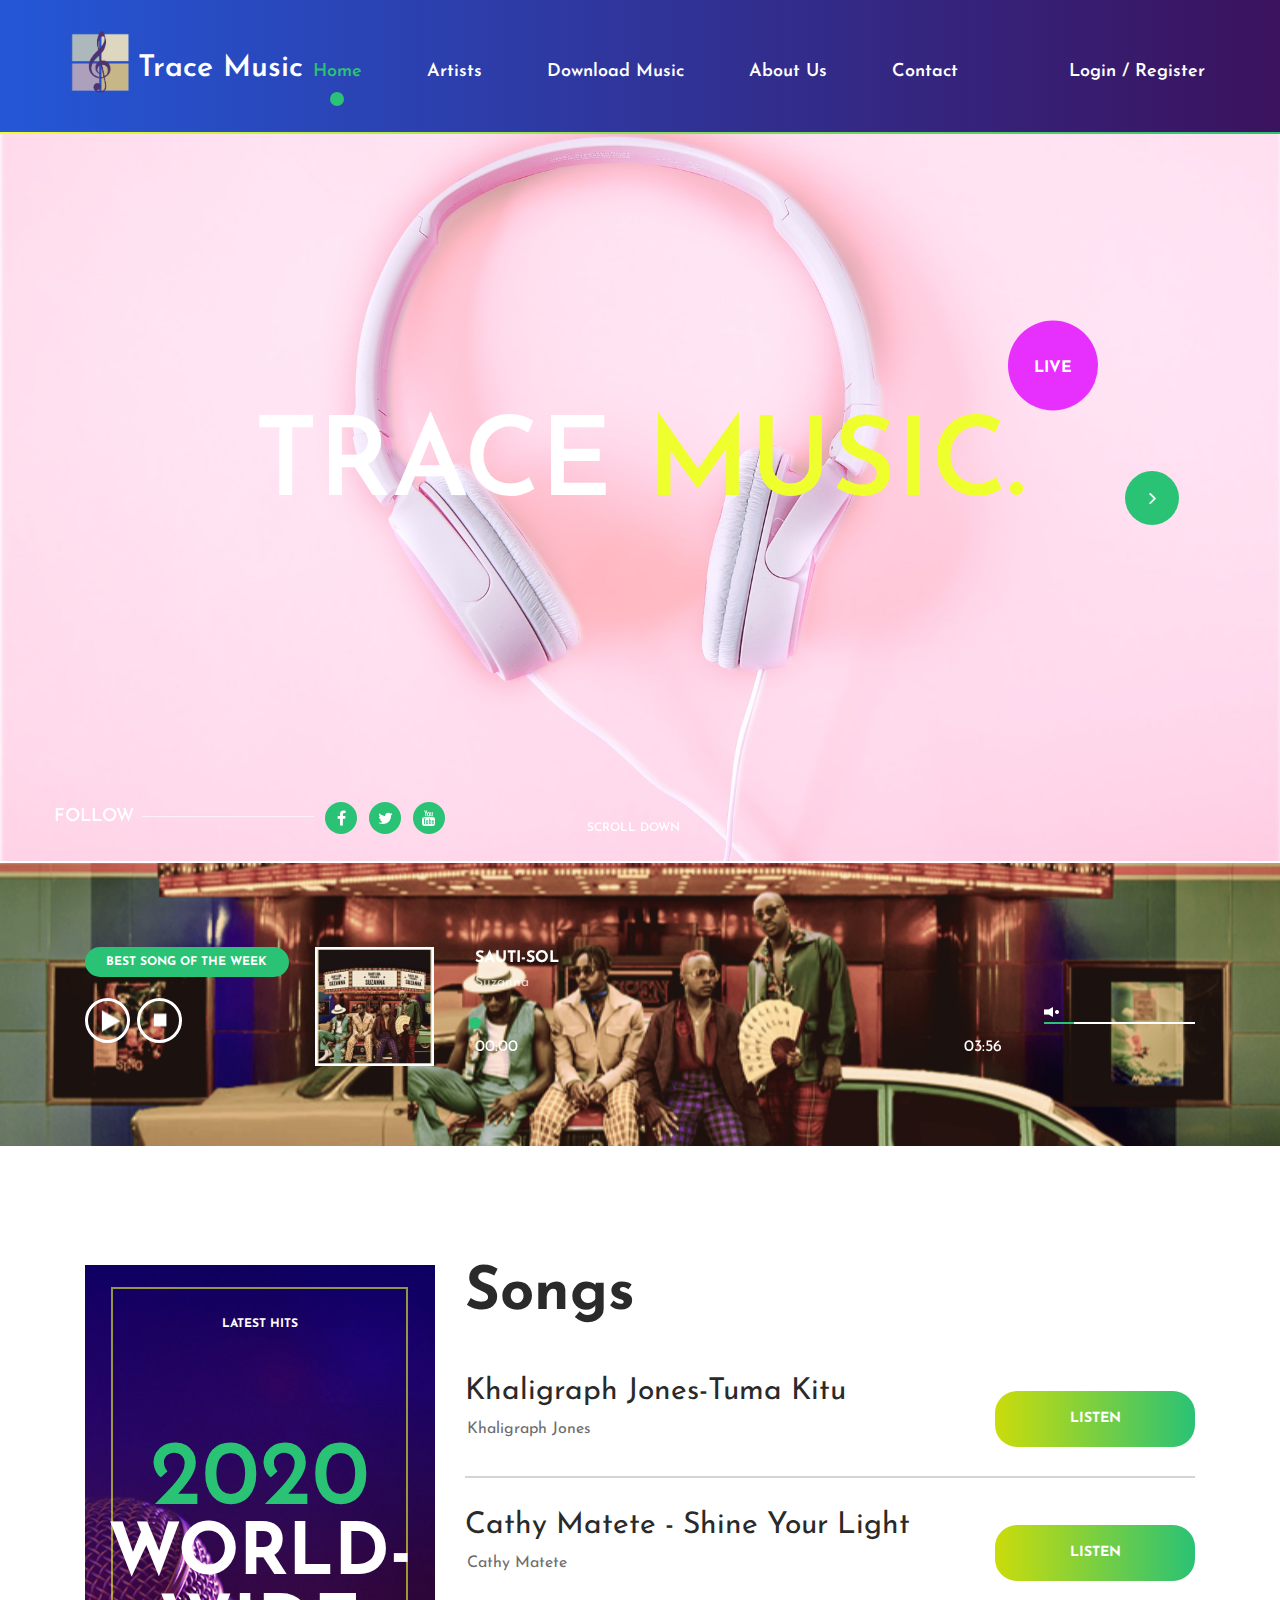
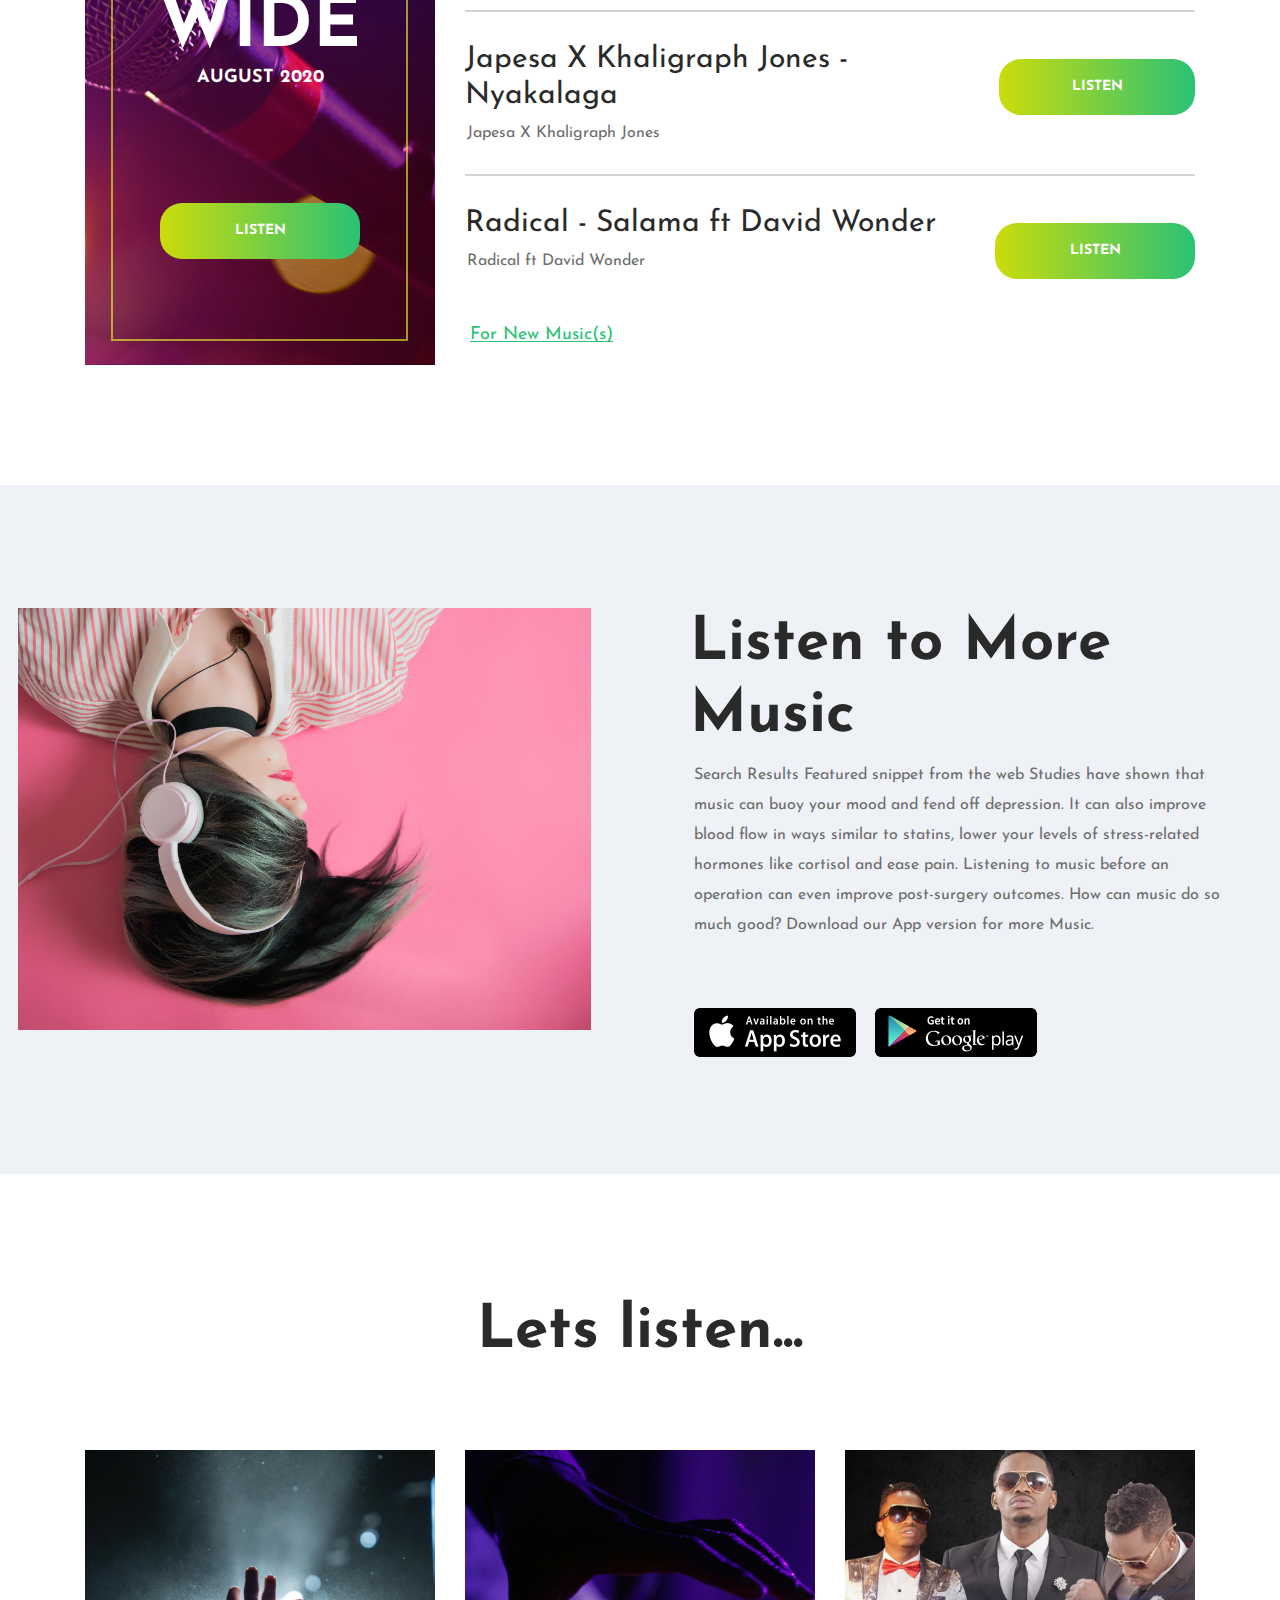
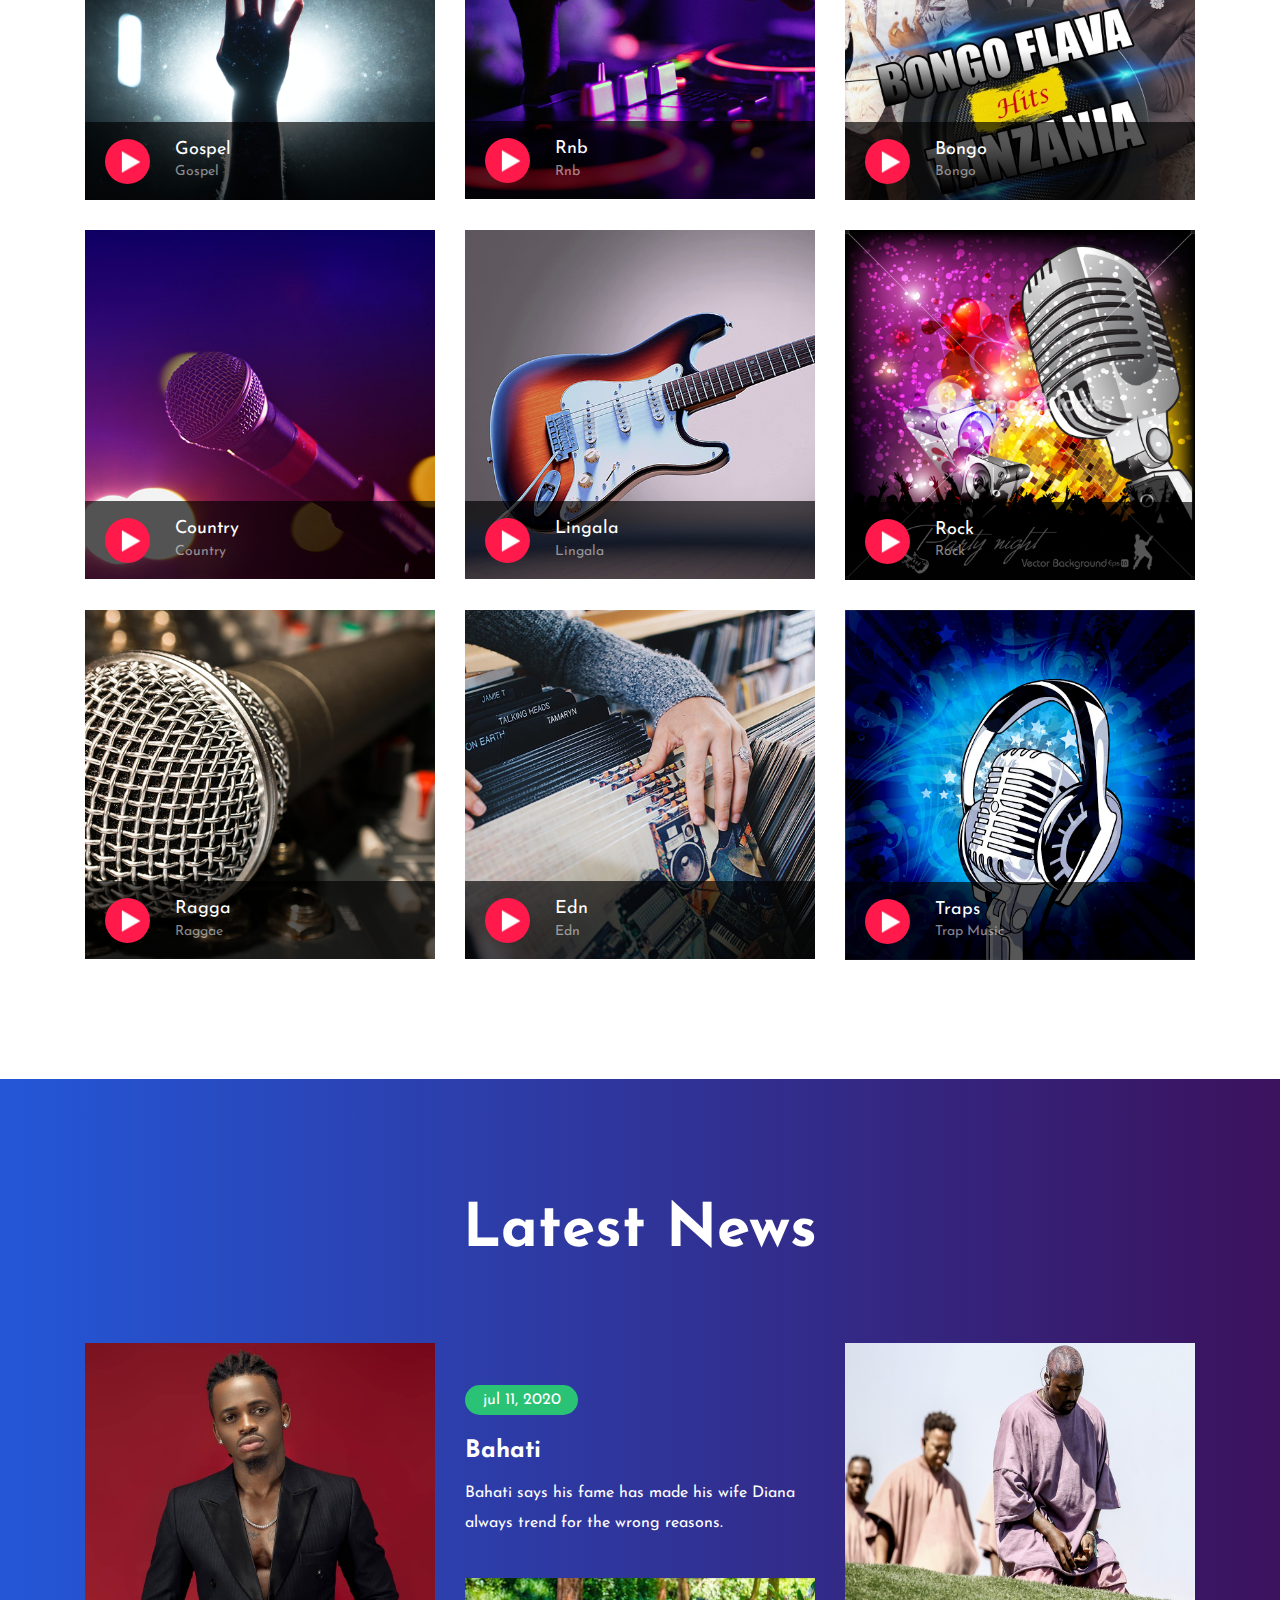
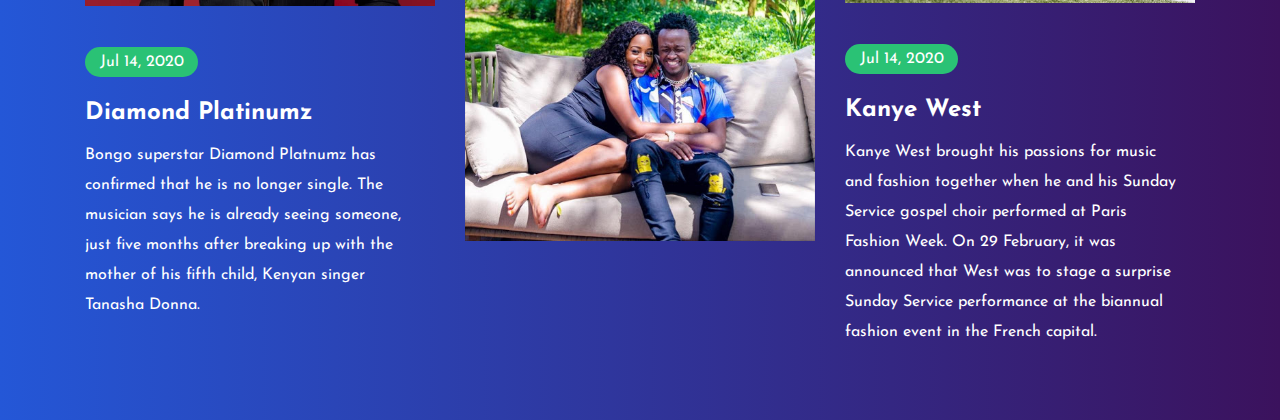
<file: index.html>
<!doctype html>
<html lang="en">
  <head>
		<title>Title</title>
		<!-- Required meta tags -->
		<meta charset="utf-8">
		<meta name="viewport" content="width=device-width, initial-scale=1, shrink-to-fit=no">

		<!-- Bootstrap CSS -->
		<link rel="stylesheet" href="https://stackpath.bootstrapcdn.com/bootstrap/4.3.1/css/bootstrap.min.css" integrity="sha384-ggOyR0iXCbMQv3Xipma34MD+dH/1fQ784/j6cY/iJTQUOhcWr7x9JvoRxT2MZw1T" crossorigin="anonymous">
		<link href="plugins/font-awesome-4.7.0/css/font-awesome.min.css" rel="stylesheet" type="text/css">
		<link rel="stylesheet" type="text/css" href="plugins/OwlCarousel2-2.3.4/owl.carousel.css">
		<link rel="stylesheet" type="text/css" href="plugins/OwlCarousel2-2.3.4/owl.theme.default.css">
		<link rel="stylesheet" type="text/css" href="plugins/OwlCarousel2-2.3.4/animate.css">
		<link rel="stylesheet" type="text/css" href="styles/main_styles.css">
		<link rel="stylesheet" type="text/css" href="./styles/elements_responsive.css">
		<link rel="stylesheet" href="/css/main_styles.css">
		<link href="//cdn-images.mailchimp.com/embedcode/classic-10_7.css" rel="stylesheet" type="text/css">
	</head>
	<body>
	
	<div class="super_container">
		
		<!-- Header -->
	
		<header class="header">
			<div class="container">
				<div class="row">
					<div class="col">
						<div class="header_content d-flex flex-row align-items-center justify-content-center">
	
							<!-- Logo -->
							<div class="logo">
								<a href="#" class="d-flex flex-row align-items-end justify-content-start">
									<img src="./images/music-logo-png-2338.png" height="70px" width="70px" >

									<!-- <span class="logo_bars d-flex flex-row align-items-end justify-content-between"><span></span><span></span><span></span><span></span><span></span></span> -->
									<span class="logo_text">Trace Music</span>
								</a>
							</div>
	
							<!-- Main Navigation -->
							<nav class="main_nav">
								<ul class="d-flex flex-row align-items-center justify-content-start">
									<li class="active"><a href="./index.html">Home</a></li>
									<li><a href="./artists.html">Artists</a></li>
									<li><a href="#">Download Music</a></li>
									<li><a href="./about.html">About Us</a></li>
									<li><a href="./contact.html">Contact</a></li>
								</ul>
							</nav>
	
							<!-- User area -->
							<div class="log_reg d-flex flex-row align-items-center justify-content-start">
								<ul class="d-flex flex-row align-items-start justify-content-start">
									<li><a href="#">Login</a></li>
									<li><a href="#">Register</a></li>
								</ul>
	
								<!-- Hamburger -->
								<div class="hamburger d-flex flex-column align-items-end justify-content-between"><div></div><div></div><div></div></div>
							</div>
						</div>
					</div>
				</div>
			</div>
		</header>
	
		<!-- Menu -->
	
		<div class="menu">
			<div class="menu_container">
				<div class="menu_background"></div>
				<div class="menu_close"><i class="fa fa-times" aria-hidden="true"></i></div>
				<div class="menu_content d-flex flex-column align-items-center justify-content-start">
					<nav class="menu_nav">
						<ul class="d-flex flex-column align-items-center justify-content-start">
							<li><a href="./index.html">Home</a></li>
							<li><a href="./artists.html">Artists</a></li>
							<li><a href="#">Download Music</a></li>
							<li><a href="./about.html">About Us</a></li>
							<li><a href="./contact.html">Contact</a></li>
						</ul>
					</nav>
				</div>
			</div>
		</div>
	
		<!-- Home -->
	
		<div class="home">
			
			<!-- Home Slider -->
			<div class="home_slider_container">
				<div class="owl-carousel owl-theme home_slider">
					
					<!-- Slide -->
					<div class="slide">
						<div class="background_image" style="background-image:url(images/A1.jpg)"></div>
						<div class="home_container">
							<div class="container">
								<div class="row">
									<div class="col">
										<div class="home_content">
											<div class="home_title_container text-center">
												<div class="home_title islive text-center"><h1>Trace <span>Music.</span></h1></div>
											</div>
										</div>
									</div>
								</div>
							</div>
						</div>
					</div>
	
					<!-- Slide -->
					<div class="slide">
						<div class="background_image" style="background-image:url(images/A2.jpg)"></div>
						<div class="home_container">
							<div class="container">
								<div class="row">
									<div class="col">
										<div class="home_content">
											<div class="home_title_container text-center">
												<div class="home_title islive text-center"><h1>Trace <span>Music.</span></h1></div>
											</div>
										</div>
									</div>
								</div>
							</div>
						</div>
					</div>
	
					<!-- Slide -->
					<div class="slide">
						<div class="background_image" style="background-image:url(images/A3.jpg)"></div>
						<div class="home_container">
							<div class="container">
								<div class="row">
									<div class="col">
										<div class="home_content">
											<div class="home_title_container text-center">
												<div class="home_title islive text-center"><h1>Trace <span>Music.</span></h1></div>
											</div>
										</div>
									</div>
								</div>
							</div>
						</div>
					</div>
	
				</div>
	
				<!-- Home Slider Navigation -->
				<div class="home_slider_nav"><i class="fa fa-angle-right" aria-hidden="true"></i></div>
	
				<!-- Home Social -->
				<div class="home_social">
					<div class="d-flex flex-row align-items-center justify-content-start">
						<div class="home_social_text">follow</div>
						<div class="home_social_list">
							<ul class="d-flex flex-row align-items-center justify-content-start">
								<li><a href="#"><i class="fa fa-facebook" aria-hidden="true"></i></a></li>
								<li><a href="#"><i class="fa fa-twitter" aria-hidden="true"></i></a></li>
								<li><a href="#"><i class="fa fa-youtube" aria-hidden="true"></i></a></li>
							</ul>
						</div>
					</div>
				</div>
	
				<!-- Scroll Down -->
				<div class="scroll_down scroll_down_link" data-scroll-to=".tours">
					<a href="#"></a>
					<div class="d-flex flex-row align-items-center justify-content-start">
						<div>scroll down</div>
						<div class="scroll_arrows d-flex flex-column align-items-start justify-content-start">
							<img src="images/arrow_down.png" alt="">
							<img src="images/arrow_down.png" alt="">
						</div>
					</div>
				</div>
	
			</div>
		</div>
	
		<!-- Song -->
	
		<div class="song">
			<div class="parallax_background parallax-window" data-parallax="scroll" data-image-src="images/suzan.png" data-speed="0.8"></div>
			<div class="container">
				<div class="row">
					<div class="col">
						<div class="song_content">
	
							<!-- Player -->
							<div class="single_player_container">
								<div class="single_player d-flex flex-row align-items-center justify-content-start">
									<div id="jplayer_1" class="jp-jplayer"></div>
									<div id="jp_container_1" class="jp-audio" role="application" aria-label="media player">
										<div class="jp-gui jp-interface d-flex flex-lg-row flex-column align-items-start justify-content-start">
	
											<!-- Player Controls -->
											<div class="player_controls_box d-flex flex-row align-items-start justify-content-start">
												<div class="order-lg-1 order-2">
													<div class="player_title">Best song of the Week</div>
													<div class="jp-controls-holder player_controls ml-auto d-flex flex-row align-items-start justify-content-start">
														<button class="jp-play player_button" tabindex="0"></button>
														<button class="jp-stop player_button" tabindex="0"></button>
													</div>
												</div>
												<div class="song_image ml-lg-auto order-lg-2 order-1"><img src="images/suzana.jpg" alt=""></div>
											</div>
	
											<!-- Progress Bar -->
											<div class="player_bars d-flex flex-row align-items-start justify-content-start">
												<div class="player_progress_box">
													<div class="jp-current-time" role="timer" aria-label="time">00:00</div>
													<div class="song_info">
														<div class="jp-artist" aria-label="title">Sauti-sol</div>
														<div class="jp-title" aria-label="title"></div>
													</div>
													<div class="jp-progress">
														<div class="jp-seek-bar">
															<div>
																<div class="jp-play-bar"><span></span></div>
															</div>
														</div>
													</div>
													<div class="jp-duration ml-auto" role="timer" aria-label="duration">03:57</div>
												</div>
	
												<!-- Volume Controls -->
												<div class="jp-volume-controls ml-lg-auto">
													<div class="mute_button">
														<button class="jp-mute" tabindex="0"></button>
													</div>
													<div class="d-flex flex-row align-items-center justify-content-start">
														<div class="jp-volume-bar">
															<div>
																<div class="jp-volume-bar-value"></div>
															</div>
														</div>
													</div>
												</div>
											</div>
											
										</div>
										<div class="jp-no-solution">
											<span>Update Required</span>
											To play the media you will need to either update your browser to a recent version or update your <a href="http://get.adobe.com/flashplayer/" target="_blank">Flash plugin</a>
										</div>
									</div>
								</div>
							</div>
	
						</div>
					</div>
				</div>
			</div>
		</div>
	
		<!-- New Heats -->
	
		<div class="tours">
			<div class="container">
				<div class="row row-lg-eq-height">
					
					<!-- Add -->
					<div class="col-lg-4 order-lg-1 order-2 tours_col">
						<div class="extra d-flex flex-column align-items-center justify-content-between">
							<div class="background_image" style="background-image:url(images/extra_1.jpg)"></div>
							<div class="extra_frame"></div>
							<div class="extra_text">Latest Hits</div>
							<div class="extra_title_container">
								<div class="extra_year">2020</div>
								<div class="extra_title">World-Wide</div>
								<div class="extra_subtitle">August 2020</div>
							</div>
							<div class="button extra_button"><a href="#">Listen</a></div>
						</div>
					</div>
	
					<!-- Tours Content -->
					<div class="col-lg-8 order-lg-2 order-1">
						<div class="tours_content">
							<div class="section_title"><h1>Songs</h1></div>
							<div class="tours_list_container">
								<ul class="tours_list">
	
									<!-- Tour -->
									<li class="d-flex flex-row align-items-start justify-content-start">
										<div class="tour_info">
											<div class="tour_date">Khaligraph Jones-Tuma Kitu</div>
											<div class="tour_name"><a href="#">Khaligraph Jones</a></div>
										</div>
										<div class="button tour_button ml-auto"><a href="#">Listen</a></div>
									</li>
	
									<!-- Tour -->
									<li class="d-flex flex-row align-items-start justify-content-start">
										<div class="tour_info">
											<div class="tour_date">Cathy Matete - Shine Your Light</div>
											<div class="tour_name"><a href="#">Cathy Matete</a></div>
										</div>
										<div class="button tour_button ml-auto"><a href="#">Listen</a></div>
									</li>
	
									<!-- Tour -->
									<li class="d-flex flex-row align-items-start justify-content-start">
										<div class="tour_info">
											<div class="tour_date">Japesa X Khaligraph Jones - Nyakalaga</div>
											<div class="tour_name"><a href="#">Japesa X Khaligraph Jones</a></div>
										</div>
										<div class="button tour_button ml-auto"><a href="#">Listen</a></div>
									</li>
	
									<!-- Tour -->
									<li class="d-flex flex-row align-items-start justify-content-start">
										<div class="tour_info">
											<div class="tour_date">Radical - Salama ft David Wonder</div>
											<div class="tour_name"><a href="#">Radical ft David Wonder</a></div>
										</div>
										<div class="button tour_button ml-auto"><a href="#">Listen</a></div>
									</li>
	
								</ul>
							</div>
							<div class="tours_link"><a href="#">For New Music(s)</a></div>
						</div>
					</div>
	
				</div>
			</div>
		</div>
	
		<!-- App -->
	
		<div class="app">
			<div class="container">
				<div class="row row-lg-eq-height">
					
					<!-- App Image -->
					<div class="col-lg-6 order-lg-1 order-2 app_col">
						<div class="app_image">
							<img src="images/elis.jpg" alt="">
						</div>
					</div>
	
					<!-- App Content -->
					<div class="col-lg-6 order-lg-2 order-1">
						<div class="app_content d-flex flex-column align-items-start justify-content-center">
							<div class="section_title"><h1>Listen to More Music</h1></div>
							<div class="app_text">
								<p>Search Results
									Featured snippet from the web
									Studies have shown that music can buoy your mood and fend off depression. 
									It can also improve blood flow in ways similar to statins, 
									lower your levels of stress-related hormones like cortisol and ease pain.
									 Listening to music before an operation can even improve post-surgery outcomes. 
									 How can music do so much good? Download our App version for more Music.</p>
							</div>
							<div class="stores d-flex flex-row align-items-start justify-content-start flex-wrap">
								<div class="store"><a href="#"><img src="images/appstore.png" alt=""></a></div>
								<div class="store"><a href="#"><img src="images/googleplay.png" alt=""></a></div>
							</div>
						</div>
					</div>
	
				</div>
			</div>
		</div>
	
		<!-- Featured -->
	
		<div class="featured">
			<div class="container">
				<div class="row">
					<div class="col">
						<div class="section_title text-center"><h1>Lets listen...</h1></div>
						<div class="featured_list">
							<div id="jplayer_2" class="jp-jplayer"></div>
							<div id="jp_container_2" class="jp-audio" role="application" aria-label="media player">
								<div class="jp-type-playlist">
									<div class="jp-playlist">
										<ul class="d-flex flex-row align-items-start justify-content-start flex-wrap">
											<li></li>
										</ul>
									</div>
									<div class="jp-no-solution">
										<span>Update Required</span>
										To play the media you will need to either update your browser to a recent version or update your <a href="http://get.adobe.com/flashplayer/" target="_blank">Flash plugin</a>
									</div>
								</div>
							</div>
						</div>
					</div>
				</div>
			</div>
		</div>
	
		<!-- News -->
	
		<div class="news">
			<div class="container">
				<div class="row">
					<div class="col">
						<div class="section_title"><h1>Latest News</h1></div>
					</div>
				</div>
				<div class="row news_row">
					
					<!-- News Post -->
					<div class="col-xl-4 col-md-6">
						<div class="news_post image_top">
							<div class="news_post_image"><img src="images/diamond.jpg" alt=""></div>
							<div class="news_post_content">
								<div class="news_post_date"><a href="#">Jul 14, 2020</a></div>
								<div class="news_post_title"><a href="#">Diamond Platinumz</a></div>
								<div class="news_post_text">
									<p>Bongo superstar Diamond Platnumz has confirmed that he is no longer single. The musician says he is already seeing someone, just five months after breaking up with the mother of his fifth child, Kenyan singer Tanasha Donna.</p>
								</div>
							</div>
						</div>
					</div>
	
					<!-- News Post -->
					<div class="col-xl-4 col-md-6">
						<div class="news_post image_bottom d-flex flex-column align-items-start justify-content-start">
							<div class="news_post_content order-md-1 order-2">
								<div class="news_post_date"><a href="#">jul 11, 2020</a></div>
								<div class="news_post_title"><a href="#">Bahati</a></div>
								<div class="news_post_text">
									<p>Bahati says his fame has made his wife Diana always trend for the wrong reasons.</p>
								</div>
							</div>
							<div class="news_post_image order-md-2 order-1"><img src="images/bahati.jpg" alt=""></div>
						</div>
					</div>
	
					<!-- News Post -->
					<div class="col-xl-4 col-md-6">
						<div class="news_post image_top">
							<div class="news_post_image"><img src="images/Kanye.jpg"  height="260px" alt=""></div>
							<div class="news_post_content">
								<div class="news_post_date"><a href="#">Jul 14, 2020</a></div>
								<div class="news_post_title"><a href="#">Kanye West</a></div>
								<div class="news_post_text">
									<p>Kanye West brought his passions for music and fashion together when he and his Sunday Service gospel choir performed at Paris Fashion Week.

										On 29 February, it was announced that West was to stage a surprise Sunday Service performance at the biannual fashion event in the French capital.</p>
								</div>
							</div>
						</div>
					</div>
	
				</div>
			</div>
		</div>
	
		<!-- Newsletter -->
	
		<div class="newsletter">
			<div class="container">
				<div class="row">
	
					<!-- Newsletter Content -->
					<div class="col-xl-6">
						<div class="newsletter_content">
							<div class="section_title"><h1>Subscribe & Follow</h1></div>
							<div class="newsletter_text">
								<p>Lorem ipsum dolor sit amet, consectetur adipiscing elit. Morbi condimentum, neque ac porttitor scelerisque.</p>
							</div>
						</div>
					</div>
	
					<!-- Newsletter Form -->
					<div class="col-xl-6 nl_col">
						<div class="newsletter_form_container d-flex flex-column align-items-start justify-content-end">
							<form class="newsletter_form" id="newsletter_form" action="https://gmail.us17.list-manage.com/subscribe/post?u=3d4087a018fce407a1837aebe&amp;id=153ac9eb6b" method="post" id="mc-embedded-subscribe-form" name="mc-embedded-subscribe-form" class="validate" target="_blank" novalidate>
								<div class="d-flex flex-row align-items-start justify-content-between">
									<input type="email" class="newsletter_input" placeholder="Your E-mail" required="required" value="" name="EMAIL" class="required email" id="mce-EMAIL">
									<button class="button newsletter_button"><span>subscribe</span></button>
								</div>
							</form>
						</div>
					</div>
	
				</div>
			</div>
		</div>
	
		<!-- Footer -->
	
		<footer class="footer">
			<div class="background_image" style="background-image:url(images/footer.jpg)"></div>
			<div class="footer_content">
				<div class="container">
					<div class="row">
						<div class="col text-center">
	
							<!-- Logo -->
							<div class="logo">
								<a href="#" class="d-flex flex-row align-items-end justify-content-start">
									<img src="./about-images/oooh.png" height="70px" width="70px" style="padding-bottom: -20px;">
									<span class="logo_text">Trace Music</span>
								</a>
							</div>
	
							<!-- Footer Social -->
							<div class="footer_social">
								<ul class="d-flex flex-row align-items-center justify-content-center">
									<li><a href="#"><i class="fa fa-pinterest" aria-hidden="true"></i></a></li>
									<li><a href="#"><i class="fa fa-facebook" aria-hidden="true"></i></a></li>
									<li><a href="#"><i class="fa fa-twitter" aria-hidden="true"></i></a></li>
									<li><a href="#"><i class="fa fa-dribbble" aria-hidden="true"></i></a></li>
									<li><a href="#"><i class="fa fa-behance" aria-hidden="true"></i></a></li>
								</ul>
							</div>
	
						</div>
					</div>
				</div>
			</div>
			<div class="footer_bar">
				<div class="container">
					<div class="row">
						<div class="col">
							<div class="copyright text-center"><!-- Link back to Colorlib can't be removed. Template is licensed under CC BY 3.0. -->
								Copyright &copy;<script>document.write(new Date().getFullYear());</script> All rights reserved | This template is made with <i class="fa fa-heart-o" aria-hidden="true"></i> by <a href="https://github.com/Joseph-Odhiambo" target="_blank">Joe-Kicker</a>
								<!-- Link back to Colorlib can't be removed. Template is licensed under CC BY 3.0. --></div>
						</div>
					</div>
				</div>
			</div>
				
		</footer>
	</div>
	  
	<!-- Optional JavaScript -->
	<!-- jQuery first, then Popper.js, then Bootstrap JS -->
	<script src="https://code.jquery.com/jquery-3.3.1.slim.min.js" integrity="sha384-q8i/X+965DzO0rT7abK41JStQIAqVgRVzpbzo5smXKp4YfRvH+8abtTE1Pi6jizo" crossorigin="anonymous"></script>
	<script src="https://cdnjs.cloudflare.com/ajax/libs/popper.js/1.14.7/umd/popper.min.js" integrity="sha384-UO2eT0CpHqdSJQ6hJty5KVphtPhzWj9WO1clHTMGa3JDZwrnQq4sF86dIHNDz0W1" crossorigin="anonymous"></script>
	<script src="https://stackpath.bootstrapcdn.com/bootstrap/4.3.1/js/bootstrap.min.js" integrity="sha384-JjSmVgyd0p3pXB1rRibZUAYoIIy6OrQ6VrjIEaFf/nJGzIxFDsf4x0xIM+B07jRM" crossorigin="anonymous"></script>

<script src="./js/jquery-3.3.1.min.js"></script>
<script src="plugins/greensock/TweenMax.min.js"></script>
<script src="plugins/greensock/TimelineMax.min.js"></script>
<script src="plugins/scrollmagic/ScrollMagic.min.js"></script>
<script src="plugins/greensock/animation.gsap.min.js"></script>
<script src="plugins/greensock/ScrollToPlugin.min.js"></script>
<script src="plugins/OwlCarousel2-2.3.4/owl.carousel.js"></script>
<script src="plugins/jPlayer/jquery.jplayer.min.js"></script>
<script src="plugins/jPlayer/jplayer.playlist.min.js"></script>
<script src="plugins/easing/easing.js"></script>
<script src="plugins/progressbar/progressbar.min.js"></script>
<script src="plugins/parallax-js-master/parallax.min.js"></script>
<script src="plugins/scrollTo/jquery.scrollTo.min.js"></script>
<script src="./js/custom.js"></script>
</body>
</html>
</file>
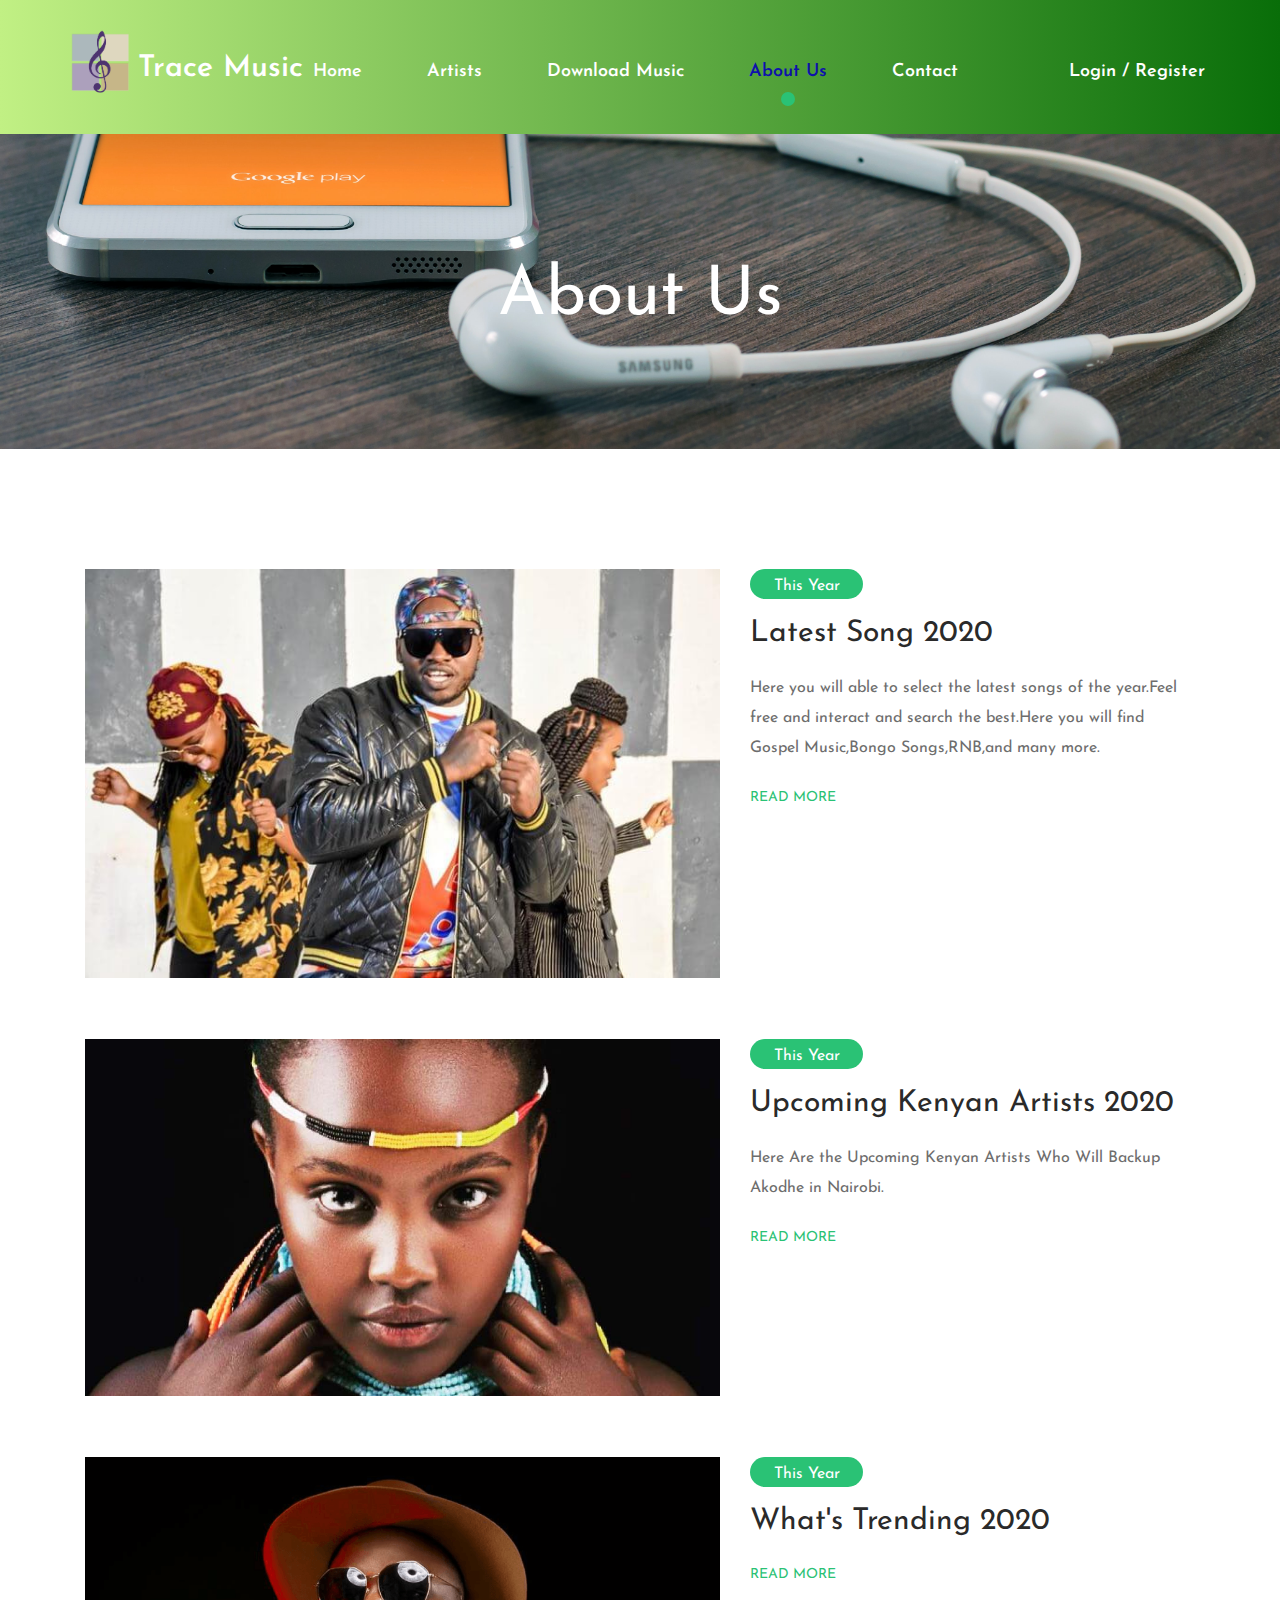
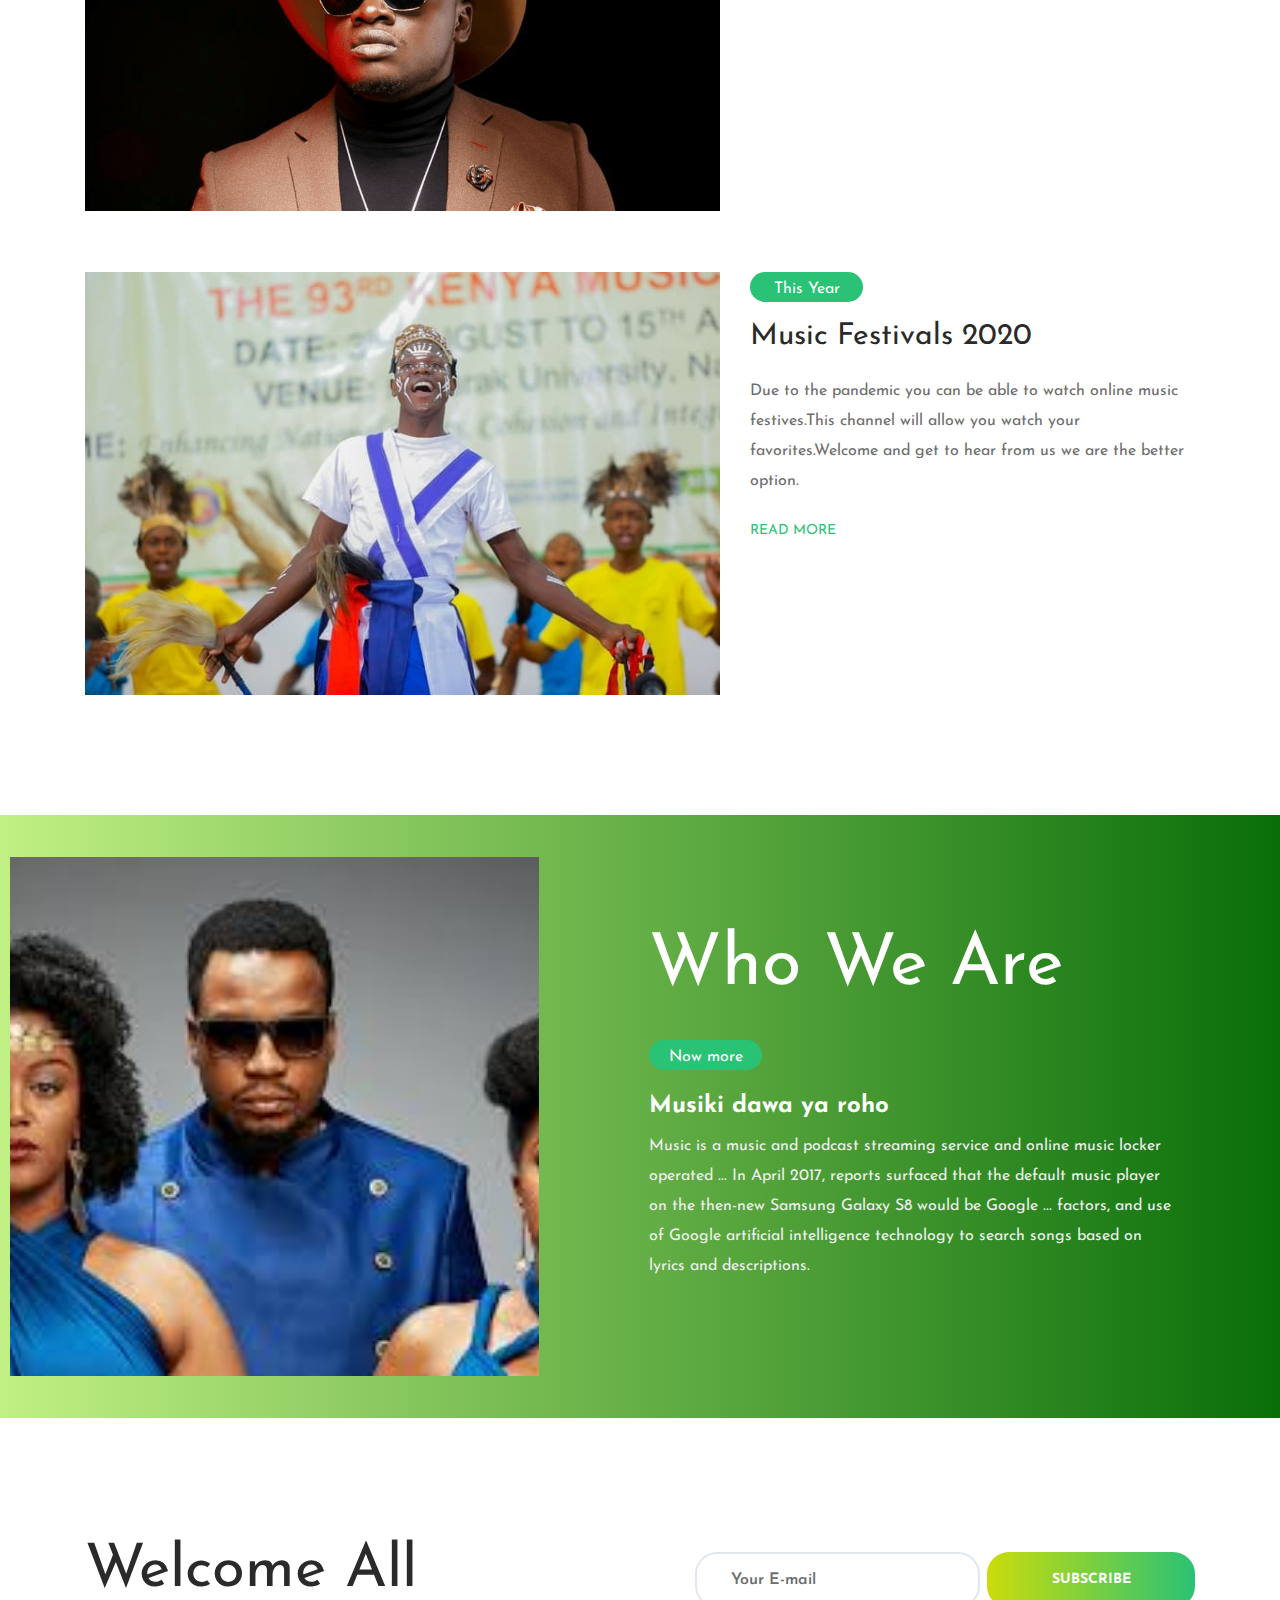
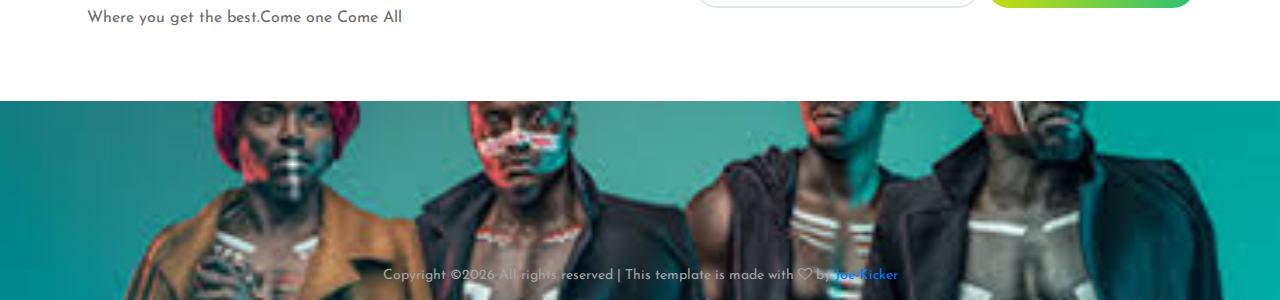
<file: about.html>
<!DOCTYPE html>
<html lang="en">
	<head>
		<title>About</title>
		<meta charset="utf-8">
		<meta http-equiv="X-UA-Compatible" content="IE=edge">
		<meta name="description" content="Music template project">
		<meta name="viewport" content="width=device-width, initial-scale=1">
		<link rel="stylesheet" type="text/css" href="./about.css/bootstrap.css">
		<link href="plugins/font-awesome-4.7.0/css/font-awesome.min.css" rel="stylesheet" type="text/css">
		<link rel="stylesheet" type="text/css" href="./about.css/about.css">
		<link rel="stylesheet" type="text/css" href="./about.css/about_responsive.css">
		<link href="//cdn-images.mailchimp.com/embedcode/classic-10_7.css" rel="stylesheet" type="text/css">
	</head>
<body>

	<div class="super_container">
	
		<!-- Header -->
	
		<header class="header">
			<div class="container">
				<div class="row">
					<div class="col">
						<div class="header_content d-flex flex-row align-items-center justify-content-center">
	
							<!-- Logo -->
							<div class="logo">
								<a href="#" class="d-flex flex-row align-items-end justify-content-start">
									<img src="./about-images/oooh.png" height="70px" width="70px" style="padding-bottom: -20px;">
									<!-- <span class="logo_bars d-flex flex-row align-items-end justify-content-between"><span></span><span></span><span></span><span></span><span></span></span> -->
									<span class="logo_text" style="padding-bottom: 20px; padding-right: 10px;">Trace Music</span>
								</a>
							</div>
	
							<!-- Main Navigation -->
							<nav class="main_nav">
								<ul class="d-flex flex-row align-items-center justify-content-start">
									<li><a href="./index.html">Home</a></li>
									<li><a href="./artists.html">Artists</a></li>
									<li><a href="#">Download Music</a></li>
									<li class="active"><a href="./about.html">About Us</a></li>
									<li><a href="./contact.html">Contact</a></li>
								</ul>
							</nav>
	
							<!-- User area -->
							<div class="log_reg d-flex flex-row align-items-center justify-content-start">
								<ul class="d-flex flex-row align-items-start justify-content-start">
									<li><a href="#">Login</a></li>
									<li><a href="#">Register</a></li>
								</ul>
	
								<!-- Hamburger -->
								<div class="hamburger d-flex flex-column align-items-end justify-content-between"><div></div><div></div><div></div></div>
							</div>
						</div>
					</div>
				</div>
			</div>
		</header>
	
		<!-- Menu -->
	
		<div class="menu">
			<div class="menu_container">
				<div class="menu_background"></div>
				<div class="menu_close"><i class="fa fa-times" aria-hidden="true"></i></div>
				<div class="menu_content d-flex flex-column align-items-center justify-content-start">
					<nav class="menu_nav">
						<ul class="d-flex flex-column align-items-center justify-content-start">
							<li><a href="./index.html">Home</a></li>
							<li><a href="./artists.html">Artists</a></li>
							<li><a href="#">Download Music</a></li>
							<li><a href="./about.html">About Us</a></li>
							<li><a href="./contact.html">Contact</a></li>
						</ul>
					</nav>
				</div>
			</div>
		</div>
	
		<!-- Home -->
	
		<div class="home" style="background-image: url(images/us.jpg);">
			<!-- <div class="parallax_background parallax-window" data-parallax="scroll" data-image-src="images/blog.jpg" data-speed="0.8"></div> -->
			<div class="home_container">
				<div class="container">
					<div class="row">
						<div class="col">
							<div class="home_content text-center">
								<div class="home_title">About Us</div>
							</div>
						</div>
					</div>
				</div>
			</div>
		</div>
	
		<!-- Blog -->
	
		<div class="blog">
			<div class="container">
				<div class="row">
					<div class="col">
						<div class="blog_posts">
							
							<!-- Blog Post -->
							<div class="blog_post">
								<div class="row">
									
									<!-- Blog Post Image -->
									<div class="col-lg-7">
										<div class="blog_post_image"><img src="./images/tesa.jpg" alt=""></div>
									</div>
	
									<!-- Blog Post Content -->
									<div class="col-lg-5 blog_col">
										<div class="blog_post_content">
											<div class="blog_post_date"><a href="#">This Year</a></div>
											<div class="blog_post_title"><a href="#">Latest Song 2020</a></div>
											<div class="blog_post_text">
												<p>Here you will able to select the latest songs of the year.Feel free and interact and search the best.Here you will find Gospel Music,Bongo Songs,RNB,and many more.</p>
											</div>
											<div class="blog_post_link"><a href="#">read more</a></div>
										</div>
									</div>
	
								</div>
							</div>
	
							<!-- Blog Post -->
							<div class="blog_post">
								<div class="row">
									
									<!-- Blog Post Image -->
									<div class="col-lg-7">
										<div class="blog_post_image"><img src="./images/anne.jpg" alt=""></div>
									</div>
	
									<!-- Blog Post Content -->
									<div class="col-lg-5 blog_col">
										<div class="blog_post_content">
											<div class="blog_post_date"><a href="#">This Year</a></div>
											<div class="blog_post_title"><a href="#">Upcoming Kenyan Artists 2020</a></div>
											<div class="blog_post_text">
												<p>Here Are the Upcoming Kenyan Artists Who Will Backup Akodhe in Nairobi.</p>
											</div>
											<div class="blog_post_link"><a href="#">read more</a></div>
										</div>
									</div>
	
								</div>
							</div>
	
							<!-- Blog Post -->
							<div class="blog_post">
								<div class="row">
									
									<!-- Blog Post Image -->
									<div class="col-lg-7">
										<div class="blog_post_image"><img src="./images/papa.png" alt=""></div>
									</div>
	
									<!-- Blog Post Content -->
									<div class="col-lg-5 blog_col">
										<div class="blog_post_content">
											<div class="blog_post_date"><a href="#">This Year</a></div>
											<div class="blog_post_title"><a href="#">What's Trending 2020</a></div>
											<div class="blog_post_text">
												<p></p>
											</div>
											<div class="blog_post_link"><a href="#">read more</a></div>
										</div>
									</div>
	
								</div>
							</div>
	
							<!-- Blog Post -->
							<div class="blog_post">
								<div class="row">
									
									<!-- Blog Post Image -->
									<div class="col-lg-7">
										<div class="blog_post_image"><img src="./images/festival.jpg" alt=""></div>
									</div>
	
									<!-- Blog Post Content -->
									<div class="col-lg-5 blog_col">
										<div class="blog_post_content">
											<div class="blog_post_date"><a href="#">This Year</a></div>
											<div class="blog_post_title"><a href="#">Music Festivals 2020</a></div>
											<div class="blog_post_text">
												<p>Due to the pandemic you can be able to watch online music festives.This channel will allow you watch your favorites.Welcome and get to hear from us we are the better option.</p>
											</div>
											<div class="blog_post_link"><a href="#">read more</a></div>
										</div>
									</div>
	
								</div>
							</div>
						</div>
					</div>
				</div>
			</div>
		</div>
	
		<!-- Who we are -->
	
		<div class="featured_news container_reset">
			<div class="container">
				<div class="row" style="padding-left: 10px;">
					
					<!-- Who we are Image -->
					<div class="col-xl-5">
						<div class="featured_news_image">
							<div class="background_image" style="background-image:url(images/elani.jpeg)"></div>
						</div>
					</div>
	
					<!-- Who we are Content -->
					<div class="col-xl-7">
						<div class="featured_news_content">
							<div class="featured_news_title">Who We Are</div>
							<div class="blog_post_date"><a href="#">Now more</a></div>
							<div class="featured_blog_post_title"><a href="#">Musiki dawa ya roho</a></div>
							<div class="featured_blog_post_text">
								<p>Music is a music and podcast streaming service and online music locker operated ... In April 2017, reports surfaced that the default music player on the then-new Samsung Galaxy S8 would be Google ... factors, and use of Google artificial intelligence technology to search songs based on lyrics and descriptions.</p>
							</div>
						</div>
					</div>
	
				</div>
			</div>
		</div>
	
		<!-- Newsletter -->
	
		<div class="newsletter">
			<div class="container">
				<div class="row">
	
					<!-- Newsletter Content -->
					<div class="col-xl-6">
						<div class="newsletter_content">
							<div class="section_title"><h1>Welcome All </h1></div>
							<div class="newsletter_text">
								<p>Where you get the best.Come one Come All</p>
							</div>
						</div>
					</div>
	
					<!-- Newsletter Form -->
					<div class="col-xl-6 nl_col">
						<div class="newsletter_form_container d-flex flex-column align-items-start justify-content-end">
							<form class="newsletter_form" id="newsletter_form" action="https://gmail.us17.list-manage.com/subscribe/post?u=3d4087a018fce407a1837aebe&amp;id=153ac9eb6b" method="post" id="mc-embedded-subscribe-form" name="mc-embedded-subscribe-form" class="validate" target="_blank" novalidate>
								<div class="d-flex flex-row align-items-start justify-content-between">
									<input type="email" class="newsletter_input" placeholder="Your E-mail" required="required" value="" name="EMAIL" class="required email" id="mce-EMAIL">
									<button class="button newsletter_button"><span>subscribe</span></button>
								</div>
							</form>
						</div>
					</div>
	
				</div>
			</div>
		</div>
	
		<!-- Footer -->
	
		<footer class="footer">
			<div class="background_image" style="background-image:url(images/sauti.jpeg)"></div>
			<div class="footer_content">
				<div class="container">
					<div class="row">
						<div class="col text-center">
	
						</div>
					</div>
				</div>
			</div>
			<div class="footer_bar">
				<div class="container">
					<div class="row">
						<div class="col">
							<div class="copyright text-center"><!-- Link back to Colorlib can't be removed. Template is licensed under CC BY 3.0. -->
								Copyright &copy;<script>document.write(new Date().getFullYear());</script> All rights reserved | This template is made with <i class="fa fa-heart-o" aria-hidden="true"></i> by <a href="https://github.com/Joseph-Odhiambo" target="_blank">Joe-Kicker</a>
								<!-- Link back to Colorlib can't be removed. Template is licensed under CC BY 3.0. --></div>
						</div>
					</div>
				</div>
			</div>
				
		</footer>
	</div>

<script src="./about.js/jquery-3.5.1.min.js"></script>
<script src="./about.js/bootstrap.bundle.js"></script>
<script src="./about.js/bootstrap.bundle.min.js"></script>
<script src="plugins/greensock/TweenMax.min.js"></script>
<script src="plugins/greensock/TimelineMax.min.js"></script>
<script src="plugins/scrollmagic/ScrollMagic.min.js"></script>
<script src="plugins/greensock/animation.gsap.min.js"></script>
<script src="plugins/greensock/ScrollToPlugin.min.js"></script>
<script src="plugins/jPlayer/jquery.jplayer.min.js"></script>
<script src="plugins/jPlayer/jplayer.playlist.min.js"></script>
<script src="plugins/easing/easing.js"></script>
<script src="plugins/progressbar/progressbar.min.js"></script>
<script src="plugins/parallax-js-master/parallax.min.js"></script>
<script src="plugins/scrollTo/jquery.scrollTo.min.js"></script>
<script src="./about.js/about.js"></script>
</body>
</html>
</file>
<file: styles/main_styles.css>
@charset "utf-8";
/* CSS Document */

/******************************

[Table of Contents]

1. Fonts
2. Body and some general stuff
3. Header
4. Menu
5. Home
6. Song
7. Tours
8. App
9. Featured
10. News
11. Newsletter
12. Footer


******************************/

/***********
1. Fonts
***********/

@import url('https://fonts.googleapis.com/css?family=Josefin+Sans:300,400,600,700');

/*********************************
2. Body and some general stuff
*********************************/

*
{
	margin: 0;
	padding: 0;
	-webkit-font-smoothing: antialiased;
	-webkit-text-shadow: rgba(0,0,0,.01) 0 0 1px;
	text-shadow: rgba(0,0,0,.01) 0 0 1px;
}
body
{
	font-family: 'Josefin Sans', sans-serif;
	font-size: 14px;
	font-weight: 400;
	background: #FFFFFF;
	color: #a5a5a5;
}
div
{
	display: block;
	position: relative;
	-webkit-box-sizing: border-box;
    -moz-box-sizing: border-box;
    box-sizing: border-box;
}
ul
{
	list-style: none;
	margin-bottom: 0px;
}
p
{
	font-family: 'Josefin Sans', sans-serif;
	font-size: 16px;
	line-height: 1.875;
	font-weight: 400;
	color: #6d6d6d;
	-webkit-font-smoothing: antialiased;
	-webkit-text-shadow: rgba(0,0,0,.01) 0 0 1px;
	text-shadow: rgba(0,0,0,.01) 0 0 1px;
}
p a
{
	display: inline;
	position: relative;
	color: inherit;
	border-bottom: solid 1px #ffa07f;
	-webkit-transition: all 200ms ease;
	-moz-transition: all 200ms ease;
	-ms-transition: all 200ms ease;
	-o-transition: all 200ms ease;
	transition: all 200ms ease;
}
p:last-of-type
{
	margin-bottom: 0;
}
a
{
	-webkit-transition: all 200ms ease;
	-moz-transition: all 200ms ease;
	-ms-transition: all 200ms ease;
	-o-transition: all 200ms ease;
	transition: all 200ms ease;
}
a, a:hover, a:visited, a:active, a:link
{
	text-decoration: none;
	-webkit-font-smoothing: antialiased;
	-webkit-text-shadow: rgba(0,0,0,.01) 0 0 1px;
	text-shadow: rgba(0,0,0,.01) 0 0 1px;
}
p a:active
{
	position: relative;
	color: #FF6347;
}
p a:hover
{
	color: #FFFFFF;
	background: #ffa07f;
}
p a:hover::after
{
	opacity: 0.2;
}
::selection
{
	background: rgba(42,194,117,0.9);
	color: #ffffff;
}
h1{font-size: 48px;}
h2{font-size: 36px;}
h3{font-size: 24px;}
h4{font-size: 18px;}
h5{font-size: 14px;}
h1, h2, h3, h4, h5, h6
{
	font-family: 'Josefin Sans', sans-serif;
	-webkit-font-smoothing: antialiased;
	-webkit-text-shadow: rgba(0,0,0,.01) 0 0 1px;
	text-shadow: rgba(0,0,0,.01) 0 0 1px;
	line-height: 1.2;
	color: #2a2a2a;
	font-weight: 700;
}
img
{
	max-width: 100%;
}
button:active
{
	outline: none;
}
.form-control
{
	color: #db5246;
}
section
{
	display: block;
	position: relative;
	box-sizing: border-box;
}
.clear
{
	clear: both;
}
.clearfix::before, .clearfix::after
{
	content: "";
	display: table;
}
.clearfix::after
{
	clear: both;
}
.clearfix
{
	zoom: 1;
}
.float_left
{
	float: left;
}
.float_right
{
	float: right;
}
.trans_200
{
	-webkit-transition: all 200ms ease;
	-moz-transition: all 200ms ease;
	-ms-transition: all 200ms ease;
	-o-transition: all 200ms ease;
	transition: all 200ms ease;
}
.trans_300
{
	-webkit-transition: all 300ms ease;
	-moz-transition: all 300ms ease;
	-ms-transition: all 300ms ease;
	-o-transition: all 300ms ease;
	transition: all 300ms ease;
}
.trans_400
{
	-webkit-transition: all 400ms ease;
	-moz-transition: all 400ms ease;
	-ms-transition: all 400ms ease;
	-o-transition: all 400ms ease;
	transition: all 400ms ease;
}
.trans_500
{
	-webkit-transition: all 500ms ease;
	-moz-transition: all 500ms ease;
	-ms-transition: all 500ms ease;
	-o-transition: all 500ms ease;
	transition: all 500ms ease;
}
.fill_height
{
	height: 100%;
}
.super_container
{
	width: 100%;
	overflow: hidden;
}
.prlx_parent
{
	overflow: hidden;
}
.prlx
{
	height: 130% !important;
}
.parallax-window
{
    min-height: 400px;
    background: transparent;
}
.parallax_background
{
	position: absolute;
	top: 0;
	left: 0;
	width: 100%;
	height: 100%;
}
.background_image
{
	position: absolute;
	top: 0;
	left: 0;
	width: 100%;
	height: 100%;
	background-repeat: no-repeat;
	background-size: cover;
	background-position: center center;
}
.nopadding
{
	padding: 0px !important;
}
.owl-carousel,
.owl-carousel .owl-stage-outer,
.owl-carousel .owl-stage,
.owl-carousel .owl-item
{
	height: 100%;
}
.slide
{
	height: 100%;
}
.button
{
	position: relative;
	overflow: hidden;
	width: 200px;
    height: 56px;
    border-radius: 22px;
    border: none;
    outline: none;
    cursor: pointer;
    text-align: center;
}
.button::after
{
	display: block;
	position: absolute;
	top: 0;
	left: -100%;
	width: 200%;
	height: 100%;
	background-color: #2ac275;
	background-image: linear-gradient(to right, #2ac275, #cbdc0b, #2ac275);
	background: #2ac275;
	background: linear-gradient(to right, #2ac275, #cbdc0b, #2ac275);
	content: '';
	z-index: 0;
	-webkit-transition: all 400ms ease;
	-moz-transition: all 400ms ease;
	-ms-transition: all 400ms ease;
	-o-transition: all 400ms ease;
	transition: all 400ms ease;
}
.button:hover::after
{
	left: 0;
}
.button a
{
	position: relative;
	font-size: 14px;
    font-weight: 700;
    color: #ffffff;
    text-transform: uppercase;
    z-index: 1;
    line-height: 56px;
}
.button span
{
	position: relative;
	font-size: 14px;
    font-weight: 700;
    color: #ffffff;
    line-height: 56px;
    text-transform: uppercase;
	z-index: 1;
}
.section_title h1
{
	font-size: 60px;
}

/*********************************
3. Header
*********************************/

.header
{
	position: fixed;
	top: 0;
	left: 0;
	width: 100%;
	background-color: #3b125d;
	background-image: linear-gradient(to right, #2457d7, #3b125d);
	background: #3b125d;
	background: linear-gradient(to right, #c1f084, #096e09);
	z-index: 100;
}
/*Header gradient bottom border*/
.header::after
{
	position: absolute;
	left: 0;
	bottom: 0;
	width: 100%;
	height: 2px;
	content: '';
	background-color: #2ac275;
	background-image: linear-gradient(to right, #c1f084, #096e09);
	background: #2ac275;
	background: linear-gradient(to right, #c1f084, #096e09);
}
.header_content
{
	width: calc(100% + 30px);
	left: -20px;
	height: 134px;
	-webkit-transition: all 400ms ease;
	-moz-transition: all 400ms ease;
	-ms-transition: all 400ms ease;
	-o-transition: all 400ms ease;
	transition: all 400ms ease;
}
.header.scrolled .header_content
{
	height: 75px;

}
.logo
{
	position: absolute;
	left: 0;
	top: 46%;
	-webkit-transform: translateY(-50%);
	-moz-transform: translateY(-50%);
	-ms-transform: translateY(-50%);
	-o-transform: translateY(-50%);
	transform: translateY(-50%);
}
.logo_bars
{
	width: 41px;
	height: 30px;
}
.logo_bars > span
{
	width: 6px;
}
.logo_bars > span:first-of-type,
.logo_bars > span:last-of-type
{
	height: 40px;
	background: #ff2d37;
}
.logo_bars > span:nth-child(2),
.logo_bars > span:nth-child(4)
{
	height: 20px;
	background: #2ac275;
}
.logo_bars > span:nth-child(3)
{
	height: 30px;
	background: #3060fe;

}
.logo_text
{
	line-height: 0.75;
	font-size: 30px;
	font-weight: 600;
	color: #ffffff;
	margin-left: 3px;
	-webkit-transform: translateY(4px);
	-moz-transform: translateY(4px);
	-ms-transform: translateY(4px);
	-o-transform: translateY(4px);
	transform: translateY(4px);
	margin-bottom: 20px;
}
.main_nav
{
	-webkit-transform: translateY(5px);
	-moz-transform: translateY(5px);
	-ms-transform: translateY(5px);
	-o-transform: translateY(5px);
	transform: translateY(5px);
}
.main_nav ul li
{
	position: relative;
}
.main_nav ul li:not(:last-of-type)
{
	margin-right: 65px;
}
.main_nav ul li a
{
	font-size: 18px;
	font-weight: 600;
	color: #ffffff;
}
.main_nav ul li a:hover,
.main_nav ul li.active a
{
	color: #2ac275;
}
.main_nav ul li.active::after
{
	position: absolute;
	left: 50%;
	-webkit-transform: translateX(-50%);
	-moz-transform: translateX(-50%);
	-ms-transform: translateX(-50%);
	-o-transform: translateX(-50%);
	transform: translateX(-50%);
	bottom: -20px;
	width: 14px;
	height: 14px;
	background: #2ac275;
	border-radius: 50%;
	content: '';
	-webkit-transition: all 400ms ease;
	-moz-transition: all 400ms ease;
	-ms-transition: all 400ms ease;
	-o-transition: all 400ms ease;
	transition: all 400ms ease;
}
.header.scrolled .main_nav ul li.active::after
{
	bottom: -10px;
	width: 10px;
	height: 10px;
}
.log_reg
{
	position: absolute;
	top: 44%;
	right: 0;
	flex: 0 0 auto;
}
.header.scrolled .log_reg
{
	top: 50%;
	-webkit-transform: translateY(-50%);
	-moz-transform: translateY(-50%);
	-ms-transform: translateY(-50%);
	-o-transform: translateY(-50%);
	transform: translateY(-50%);
}
.log_reg ul
{
	display: block;
}
.log_reg ul li
{
	position: relative;
}
.log_reg ul li:not(:last-of-type)
{
	padding-right: 18px;
	margin-right: 1px;
}
.log_reg ul li:not(:last-of-type)::after
{
	position: absolute;
	top: 0;
	right: 0;
	content: '/';
	font-size: 18px;
	font-weight: 600;
	color: #ffffff;
	margin-left: 5px;
	margin-right: 5px;
}
.log_reg ul li a
{
	font-size: 18px;
	font-weight: 600;
	color: #ffffff;
}
.log_reg ul li a:hover
{
	color: #2e439e;
}
.hamburger
{
	display: none !important;
	margin-left: 25px;
	width: 34px;
	height: 16px;
	padding: 2px;
	cursor: pointer;
	flex: 0 0 auto;
}
.hamburger > div
{
	background: #ffffff;
	height: 2px;
	-webkit-transition: all 300ms ease;
	-moz-transition: all 300ms ease;
	-ms-transition: all 300ms ease;
	-o-transition: all 300ms ease;
	transition: all 300ms ease;
}
.hamburger > div:first-child
{
	width: 100%;
}
.hamburger > div:nth-child(2)
{
	width: 50%;
}
.hamburger > div:nth-child(3)
{
	width: 75%;
}
.hamburger:hover > div
{
	width: 100%;
}
/*.hamburger:hover > div:first-child
{
	background: #e830fe;
}
.hamburger:hover > div:nth-child(2)
{
	background: #2ac275;
}
.hamburger:hover > div:nth-child(3)
{
	background: #eeff2d;
}*/

/*********************************
4. Menu
*********************************/

.menu
{
	position: fixed;
	top: 0;
	left: 0;
	width: 100vw;
	height: 100vh;
	z-index: 101;
	visibility: hidden;
	opacity: 0;
	-webkit-transition: all 400ms ease;
	-moz-transition: all 400ms ease;
	-ms-transition: all 400ms ease;
	-o-transition: all 400ms ease;
	transition: all 400ms ease;
}
.menu.active
{
	visibility: visible;
	opacity: 1;
}
.menu_container
{
	width: 100%;
	height: 100%;
}
.menu_background
{
	position: absolute;
	top: 0;
	left: 0;
	width: 100%;
	height: 100%;
	background-color: #3b125d;
	background-image: linear-gradient(to right, #2457d7, #3b125d);
	background: #3b125d;
	background: linear-gradient(to right, #2457d7, #3b125d);
	opacity: 0.95;
}
.menu_close
{
	position: absolute;
	top: 50px;
	right: 50px;
	cursor: pointer;
}
.menu_close i
{
	font-size: 22px;
	color: #ffffff;
}
.menu_content
{
	position: absolute;
	top: 40%;
	-webkit-transform: translateY(-50%);
	-moz-transform: translateY(-50%);
	-ms-transform: translateY(-50%);
	-o-transform: translateY(-50%);
	transform: translateY(-50%);
	left: 0;
	width: 100%;
}
.menu_nav ul li
{
	position: relative;
	display: inline-block;
	
}
.menu_nav ul li::after
{
	display: block;
	position: absolute;
	top: 53%;
	-webkit-transform: translateY(-50%);
	-moz-transform: translateY(-50%);
	-ms-transform: translateY(-50%);
	-o-transform: translateY(-50%);
	transform: translateY(-50%);
	left: 0;
	width: 0;
	height: 3px;
	background: #ffffff;
	content: '';
	z-index: 1;
	-webkit-transition: all 400ms ease;
	-moz-transition: all 400ms ease;
	-ms-transition: all 400ms ease;
	-o-transition: all 400ms ease;
	transition: all 400ms ease;
}
.menu_nav ul li:hover::after
{
	width: 100%;
}
.menu_nav ul li a
{
	font-size: 36px;
	font-weight: 400;
	color: #ffffff;
}

/*********************************
5. Home
*********************************/

.home
{
	height: 863px;
	border-bottom: solid 2px #ffffff;
}
.home_slider_container
{
	width: 100%;
	height: 100%;
}
.home_container
{
	position: absolute;
	top: 50%;
	-webkit-transform: translateY(-50%);
	-moz-transform: translateY(-50%);
	-ms-transform: translateY(-50%);
	-o-transform: translateY(-50%);
	transform: translateY(-50%);
	left: 0px;
	width: 100%;
}
.home_title
{
	display: inline-block;
	position: relative;
	padding-top: 81px;
}
.home_title.islive::after
{
	display: block;
	position: absolute;
	top: 0;
	right: -72px;
	width: 90px;
	height: 90px;
	border-radius: 50%;
	background: #e830fe;
	content: 'live';
	line-height: 95px;
	font-size: 16px;
	font-weight: 700;
	color: #ffffff;
	text-transform: uppercase;
}
.home_title h1
{
	font-size: 110px;
	font-weight: 600;
	color: #ffffff;
	text-transform: uppercase;
}
.home_title h1 span
{
	color: #eeff2d;
}
.tickets_form_container
{
	margin-top: 40px;
	padding-left: 150px;
	padding-right: 150px;
}
.tickets_form
{
	display: block;
}
.tickets_form_inputs
{
	width: calc(100% - 213px);
}
.tickets_form_input
{
	position: relative;
	width: calc((100% - 16px) / 2);
	height: 56px;
	border-radius: 22px;
	border: solid 2px #ffffff;
	background: rgba(255,255,255,0.14);
	cursor: pointer;
	color: #ffffff;
	padding-left: 37px;
	outline: none;
}
.tickets_form_input::-webkit-input-placeholder
{
	font-size: 16px !important;
	font-weight: 600 !important;
	color: #FFFFFF !important;
}
.tickets_form_input:-moz-placeholder
{
	font-size: 16px !important;
	font-weight: 600 !important;
	color: #FFFFFF !important;
}
.tickets_form_input::-moz-placeholder
{
	font-size: 16px !important;
	font-weight: 600 !important;
	color: #FFFFFF !important;
} 
.tickets_form_input:-ms-input-placeholder
{ 
	font-size: 16px !important;
	font-weight: 600 !important;
	color: #FFFFFF !important;
}
.tickets_form_input::input-placeholder
{
	font-size: 16px !important;
	font-weight: 600 !important;
	color: #FFFFFF !important;
}
.custom_dropdown_selected
{
	width: 100%;
	height: 100%;
	line-height: 56px;
	font-size: 16px;
	font-weight: 600;
	color: #ffffff;
	line-height: 54px;
}
.custom_dropdown ul
{
	position: absolute;
	left: 0;
	top: calc(100% + 20px);
	padding-left: 37px;
	background: #ffffff;
	width: 100%;
	padding-top: 20px;
	padding-right: 20px;
	padding-bottom: 17px;
	border-radius: 22px;
	visibility: hidden;
	opacity: 0;
	-webkit-transition: all 200ms ease;
	-moz-transition: all 200ms ease;
	-ms-transition: all 200ms ease;
	-o-transition: all 200ms ease;
	transition: all 200ms ease;
}
.custom_dropdown.active ul
{
	visibility: visible;
	opacity: 1;
	top: 100%;
}
.custom_dropdown ul li:not(:last-of-type)
{
	margin-bottom: 7px;
}
.custom_dropdown ul li
{
	font-size: 16px;
	font-weight: 600;
	color: #000000;
	-webkit-transition: all 200ms ease;
	-moz-transition: all 200ms ease;
	-ms-transition: all 200ms ease;
	-o-transition: all 200ms ease;
	transition: all 200ms ease;
}
.custom_dropdown ul li:hover
{
	color: #2e9e7a;
}
.tickets_form_button
{
	width: 200px;
	height: 56px;
	border-radius: 22px;
	border: none;
	outline: none;
	font-size: 14px;
	font-weight: 700;
	color: #ffffff;
	text-transform: uppercase;
	cursor: pointer;
	
}
.tickets_form_button span
{
	position: relative;
	z-index: 1;
}
.home_slider_nav
{
	position: absolute;
	top: calc(50% + 67px);
	-webkit-transform: translateY(-50%);
	-moz-transform: translateY(-50%);
	-ms-transform: translateY(-50%);
	-o-transform: translateY(-50%);
	transform: translateY(-50%);
	right: 101px;
	width: 54px;
	height: 54px;
	border-radius: 50%;
	background: #2ac275;
	z-index: 1;
	cursor: pointer;
	text-align: center;
	-webkit-transition: all 200ms ease;
	-moz-transition: all 200ms ease;
	-ms-transition: all 200ms ease;
	-o-transition: all 200ms ease;
	transition: all 200ms ease;
}
.home_slider_nav i
{
	font-size: 20px;
	line-height: 54px;
	color: #ffffff;
	-webkit-transition: all 200ms ease;
	-moz-transition: all 200ms ease;
	-ms-transition: all 200ms ease;
	-o-transition: all 200ms ease;
	transition: all 200ms ease;
}
.home_slider_nav:hover
{
	background: #eeff2d;
}
.home_slider_nav:hover i
{
	color: #2ac275;
}
.home_social
{
	position: absolute;
	left: 54px;
	bottom: 27px;
	z-index: 1;
}
.home_social_text
{
	font-size: 18px;
	font-weight: 600;
	color: #ffffff;
	text-transform: uppercase;
	padding-right: 180px;
	line-height: 0.75;
	margin-right: 11px;
}
.home_social_text::after
{
	display: block;
	position: absolute;
	top: 5px;
	right: 0;
	width: 172px;
	height: 1px;
	background: rgba(255,255,255,0.63);
	content: '';
}
.home_social_list ul li
{
	width: 32px;
	height: 32px;
	border-radius: 50%;
	background: #2ac275;
	text-align: center;
	-webkit-transition: all 200ms ease;
	-moz-transition: all 200ms ease;
	-ms-transition: all 200ms ease;
	-o-transition: all 200ms ease;
	transition: all 200ms ease;
}
.home_social_list ul li:not(:last-of-type)
{
	margin-right: 12px;
}
.home_social_list ul li:hover
{
	background: #eeff2d;
}
.home_social_list ul li a
{
	display: block;
	height: 100%;
}
.home_social_list ul li a i
{
	font-size: 16px;
	color: #ffffff;
	line-height: 32px;
	-webkit-transition: all 200ms ease;
	-moz-transition: all 200ms ease;
	-ms-transition: all 200ms ease;
	-o-transition: all 200ms ease;
	transition: all 200ms ease;
}
.home_social_list ul li:hover a i
{
	color: #2ac275;
}
.scroll_down
{
	position: absolute;
	left: 50%;
	-webkit-transform: translateX(-50%);
	-moz-transform: translateX(-50%);
	-ms-transform: translateX(-50%);
	-o-transform: translateX(-50%);
	transform: translateX(-50%);
	bottom: 23px;
	z-index: 1;
	cursor: pointer;
}
.scroll_down a
{
	position: absolute;
	top: 0;
	left: 0;
	width: 100%;
	height: 100%;
	z-index: 1;
}
.scroll_down > div > div:first-child
{
	font-size: 12px;
	font-weight: 600;
	color: #ffffff;
	text-transform: uppercase;
	line-height: 0.75;
	margin-right: 7px;
}
.scroll_down > div > div:last-child
{
	margin-bottom: 5px;
}
.scroll_arrows > img
{
	-webkit-animation: arrowAnimation 2s infinite;
	animation: arrowAnimation 2s infinite;
	opacity: 0;
}
.scroll_arrows > img:last-of-type
{
	-webkit-animation-delay: .15s;
	animation-delay: .15s;
}
@-webkit-keyframes arrowAnimation
{
	0%
	{
		opacity: 0;
	}
	50%
	{
		opacity: 1;
	}
	100%
	{
		opacity: 0;
	}
}
@keyframes arrowAnimation
{
	0%
	{
		opacity: 0;
	}
	50%
	{
		opacity: 1;
	}
	100%
	{
		opacity: 0;
	}
}

/*********************************
6. Song
*********************************/

.song_content
{
	padding-top: 84px;
	padding-bottom: 80px;
}
.single_player
{
	width: 100%;
}
.jp-audio
{
	width: 100%;
}
.time_controls
{
	width: calc(100% - 193px);
	flex: 0 0 auto;
}
.player_controls_box
{
	width: 390px;
	padding-right: 41px;
	flex: 0 0 auto;
}
.song_image
{
	width: 119px;
	height: 119px;
	border: solid 2px #ffffff;
}
.player_bars
{
	width: calc(100% - 390px);
}
.player_progress_box
{
	width: calc(100% - 193px);
	padding-top: 70px;
}
.player_title
{
	display: inline-block;
	height: 30px;
	font-size: 12px;
	font-weight: 700;
	color: #ffffff;
	text-transform: uppercase;
	padding-left: 21px;
	padding-right: 23px;
	border-radius: 15px;
	background: #2ac275;
	line-height: 30px;
}
.player_controls
{
	margin-top: 21px;
}
.player_controls > button:not(:last-of-type)
{
	margin-right: 7px;
}
.play_button
{
	width: 100%;
}
.player_button
{
	position: relative;
	width: 45px;
	height: 45px;
	background: transparent;
	border: solid 3px #ffffff;
	border-radius: 50%;
	outline: none !important;
	cursor: pointer;
	flex: 0 0 auto;
}
.player_button::after
{
	display: block;
	position: absolute;
	top: 50%;
	left: 50%;
	-webkit-transform: translate(-50%, -50%);
	-moz-transform: translate(-50%, -50%);
	-ms-transform: translate(-50%, -50%);
	-o-transform: translate(-50%, -50%);
	transform: translate(-50%, -50%);
}
.jp-play::after
{
	left: calc(50% + 3px);
	width: 20px;
	height: 23px;
	content: url(../images/play.png);
}
.jp-state-playing .jp-play
{
	background: #ff1a4b;
	border-color: #ff1a4b;
}
.jp-state-playing .jp-play::after
{
	content: url(../images/pause.png);
	left: 50%;
}
.jp-stop::after
{
	top: calc(50% - 2px);
	width: 14px;
	height: 13px;
	content: url(../images/stop.png);
}
.song_info
{
	position: absolute;
	top: 0;
	left: 0;
}
.jp-artist
{
	font-size: 16px;
	font-weight: 700;
	color: #ffffff;
	text-transform: uppercase;
	margin-top: -1px;
}
.jp-title
{
	font-size: 14px;
	font-weight: 400;
	color: rgba(255,255,255,0.7);
	margin-top: 2px;
}
.jp-progress
{
	width: 100%;
	cursor: pointer;
}
.jp-seek-bar
{
	height: 100%;
	padding-top: 5px;
	padding-bottom: 5px;
	background: transparent;
	margin-bottom: -5px;
}
.jp-seek-bar > div
{
	height: 2px;
	background: #ffffff;
}
.jp-play-bar
{
	height: 100%;
	background: #2ac275;
	overflow: visible !important;
}
.jp-play-bar > span
{
	position: absolute;
	top: 50%;
	-webkit-transform: translateY(-50%);
	-moz-transform: translateY(-50%);
	-ms-transform: translateY(-50%);
	-o-transform: translateY(-50%);
	transform: translateY(-50%);
	right: -6px;
	width: 12px;
	height: 12px;
	border-radius: 50%;
	background: #2ac275;
}
.jp-current-time
{
	position: absolute;
	bottom: -35px;
	left: 0;
	font-size: 16px;
	font-weight: 400;
	color: #ffffff;
}
.jp-duration
{
	position: absolute;
	bottom: -35px;
	right: 0;
	font-size: 16px;
	font-weight: 400;
	color: #ffffff;
}
.jp-volume-controls
{
	width: 193px;
	padding-left: 42px;
	flex: 0 0 auto;
	padding-top: 70px;
}
.jp-volume-controls > div:first-child
{
	
}
.mute_button
{
	position: absolute;
	left: 42px;
	bottom: 19px;
}
.jp-mute
{
	position: relative;
	background: transparent;
	border: none;
	outline: none !important;
	cursor: pointer;
}
.jp-mute::after
{
	display: block;
	position: absolute;
	top: 0;
	left: 0;
	width: 100%;
	height: 100%;
	content: url(../images/mute_off.png);
}
.jp-state-muted .jp-mute::after
{
	content: url(../images/mute_on.png);
}
.jp-volume-bar
{
	width: 100%;
	padding-top: 5px;
	padding-bottom: 5px;
	background: transparent;
	overflow: hidden;
	cursor: pointer;
}
.jp-volume-bar > div
{
	width: 100%;
	height: 100%;
	height: 2px;
	background: #ffffff;
}
.jp-volume-bar-value
{
	height: 100%;
	background: #2ac275;
}

/*********************************
7. New Heats
*********************************/

.tours
{
	background: #ffffff;
	padding-top: 112px;
	padding-bottom: 120px;
}
.tours_list_container
{
	margin-top: 14px;
}
.tours_list li
{
	padding-top: 30px;
	padding-bottom: 29px;
}
.tours_list li:not(:last-of-type)
{
	border-bottom: solid 2px #d5d5d5;
}
.tour_date
{
	font-size: 30px;
	font-weight: 400;
	color: #2a2a2a;
	line-height: 1.2;
}
.tour_location
{
	font-size: 16px;
	font-weight: 400;
	color: #6d6d6d;
	line-height: 1.2;
	padding-left: 2px;
	margin-top: 9px;
}
.tour_name
{
	margin-top: 7px;
	padding-left: 2px;
}
.tour_name a
{
	font-size: 16px;
	font-weight: 400;
	color: #6d6d6d;
}
.tour_name a:hover
{
	color: #2e9e7a;
}
.tour_button
{
	margin-top: 17px;
}
.tours_link
{
	margin-top: 14px;
	padding-left: 5px;
}
.tours_link a
{
	position: relative;
	font-size: 18px;
	font-weight: 400;
	color: #2ac275;
}
.tours_link a::after
{
	display: block;
	position: absolute;
	bottom: 2px;
	left: 0;
	width: 100%;
	height: 1px;
	background: #2ac275;
	content: '';
	-webkit-transition: all 200ms ease;
	-moz-transition: all 200ms ease;
	-ms-transition: all 200ms ease;
	-o-transition: all 200ms ease;
	transition: all 200ms ease;
}
.tours_link a:hover
{
	color: #cbdc0b;
}
.tours_link a:hover::after
{
	background: #cbdc0b;
}
.extra
{
	min-height: 700px;
	height: calc(100% - 12px);
	margin-top: 7px;
	padding-left: 25px;
	padding-right: 25px;
	padding-top: 55px;
	padding-bottom: 106px;
	text-align: center;
}
.extra_frame
{
	position: absolute;
	top: 22px;
	left: 26px;
	width: calc(100% - 53px);
	height: calc(100% - 46px);
	border: solid 2px #eeff2d;
	opacity: 0.59;
}
.extra_text
{
	font-size: 12px;
	font-weight: 700;
	color: #ffffff;
	line-height: 0.75;
	text-transform: uppercase;
}
.extra_year
{
	font-size: 92px;
	font-weight: 600;
	color: #2ac275;
	line-height: 0.75;
}
.extra_title
{
	font-size: 72px;
	font-weight: 700;
	color: #ffffff;
	text-transform: uppercase;
	line-height: 1;
	margin-top: 4px;
}
.extra_subtitle
{
	font-size: 18px;
	font-weight: 700;
	color: #ffffff;
	line-height: 0.75;
	text-transform: uppercase;
	margin-top: 8px;
}

/*********************************
8. App
*********************************/

.app
{
	padding-top: 123px;
	background: #eef2f6;
	padding-bottom: 117px;
}
.app_image
{
	width: calc(100% + 33px);
	-webkit-transform: translateX(-67px);
	-moz-transform: translateX(-67px);
	-ms-transform: translateX(-67px);
	-o-transform: translateX(-67px);
	transform: translateX(-67px);
}
.app_content
{
	height: 100%;
	-webkit-transform: translateX(35px);
	-moz-transform: translateX(35px);
	-ms-transform: translateX(35px);
	-o-transform: translateX(35px);
	transform: translateX(35px);
}
.app_text
{
	padding-left: 4px;
}
.stores
{
	margin-top: 68px;
	padding-left: 4px;
}
.stores > div:not(:last-of-type)
{
	margin-right: 19px;
}

/*********************************
9. Featured
*********************************/

.featured
{
	background: #ffffff;
	padding-top: 122px;
	padding-bottom: 89px;
}
.featured_row
{
	margin-top: 75px;
}
.featured_list
{
	width: calc(100% + 30px);
	left: -15px;
	margin-top: 82px;
}
.featured_list ul li
{
	position: relative;
	width: calc(100% / 3);
	min-height: 100px;
	padding-left: 15px;
	padding-right: 15px;
	margin-bottom: 30px;
}
.featured_list ul li > div:first-of-type
{
	position: absolute;
	left: 15px;
	bottom: 0;
	width: calc(100% - 30px);
	height: 78px;
	display: -webkit-box;
	display: -moz-box;
	display: -ms-flexbox;
	display: -webkit-flex;
	display: flex;
	flex-direction: column;
	justify-content: center;
	align-items: start;
	background: rgba(0,0,0,0.66);
	z-index: 1;
	padding-left: 90px;
}
.featured_list .jp-artist
{
	display: none;
}
.featured_list .jp-playlist > ul > li > div:first-of-type a
{
	display: none;
	-webkit-order: 2;
	order: 2;
}
.featured_title
{
	font-size: 14px;
	font-weight: 400;
	color: rgba(255,255,255,0.53);
	outline: none;
}
.featured_list .jp-playlist > ul > li > div:first-of-type a:hover
{
	color: #2e9e7a;
}
.featured_album
{
	font-size: 18px;
	font-weight: 400;
	color: #ffffff;
	line-height: 1.2;
}
.album_play_button
{
	position: absolute;
	left: 35px;
	bottom: 16px;
	width: 45px;
	height: 45px;
	border-radius: 50%;
	background: #ff1a4b;
	z-index: 1;
	border: none;
	outline: none !important;
	cursor: pointer;
}
.album_play_button::after
{
	display: block;
    position: absolute;
    top: 50%;
    left: calc(50% + 3px);
    -webkit-transform: translate(-50%, -50%);
    -moz-transform: translate(-50%, -50%);
    -ms-transform: translate(-50%, -50%);
    -o-transform: translate(-50%, -50%);
    transform: translate(-50%, -50%);
    width: 20px;
    height: 23px;
    content: url(../images/play.png);
}
.album_play_button.is-playing::after
{
	left: 50%;
	top: calc(50% - 1px);
	width: 14px;
    height: 13px;
	content: url(../images/stop.png);
}

/*********************************
10. News
*********************************/

.news
{
	padding-top: 116px;
	padding-bottom: 124px;
	background-color: #3b125d;
	background-image: linear-gradient(to right, #2457d7, #3b125d);
	background: #3b125d;
	background: linear-gradient(to right, #2457d7, #3b125d);
}
.news .section_title
{
	text-align: center;
}
.news .section_title h1
{
	color: #ffffff;
}
.news_row
{
	margin-top: 68px;
}
.news_post.image_top .news_post_content
{
	padding-top: 41px;
	padding-bottom: 47px;
	padding-right: 15px;
}
.news_post.image_bottom .news_post_content
{
	padding-top: 42px;
	padding-bottom: 40px;
	padding-right: 15px;
}
.news_post_date
{
	width: 113px;
	height: 30px;
	border-radius: 15px;
	background: #2ac275;
	text-align: center;
}
.news_post_date a
{
	display: block;
	height: 100%;
	font-size: 16px;
	font-weight: 400;
	color: #ffffff;
	line-height: 30px;
}
.news_post_title
{
	margin-top: 18px;
}
.news_post_title a
{
	font-size: 24px;
	font-weight: 700;
	color: #ffffff;
}
.news_post_title a:hover
{
	color: #2ac275;
}
.news_post_text
{
	margin-top: 9px;
}
.news_post_text p
{
	color: #ffffff;
}

/*********************************
11. Newsletter
*********************************/

.newsletter
{
	background: #ffffff;
	padding-top: 77px;
	padding-bottom: 67px;
}
.newsletter_text
{
	margin-top: -12px;
	padding-left: 2px;
}
.newsletter_form_container
{
	padding-left: 40px;
	height: 100%;
	padding-bottom: 25px;
}
.newsletter_form
{
	display: block;
	position: relative;
	width: 100%;
}
.newsletter_input
{
	width: calc(100% - 215px);
	height: 56px;
	border-radius: 22px;
	border: solid 2px #e0e7ee;
	padding-left: 34px;
	outline: none;
	font-size: 16px;
	font-weight: 600;
	color: #000000;
}
.newsletter_button
{
	width: 208px;
	height: 56px;
	border-radius: 22px;
    cursor: pointer;
}
.newsletter_button span
{
	position: relative;
	font-size: 14px;
    font-weight: 700;
    color: #ffffff;
    line-height: 56px;
    text-transform: uppercase;
	z-index: 1;
}
.newsletter_input::-webkit-input-placeholder
{
	font-size: 16px !important;
	font-weight: 600 !important;
	color: #6d6d6d !important;
}
.newsletter_input:-moz-placeholder
{
	font-size: 16px !important;
	font-weight: 600 !important;
	color: #6d6d6d !important;
}
.newsletter_input::-moz-placeholder
{
	font-size: 16px !important;
	font-weight: 600 !important;
	color: #6d6d6d !important;
} 
.newsletter_input:-ms-input-placeholder
{ 
	font-size: 16px !important;
	font-weight: 600 !important;
	color: #6d6d6d !important;
}
.newsletter_input::input-placeholder
{
	font-size: 16px !important;
	font-weight: 600 !important;
	color: #6d6d6d !important;
}

/*********************************
12. Footer
*********************************/

.footer
{
	display: block;
	position: relative;
}
.footer_content
{
	padding-top: 76px;
	padding-bottom: 74px;
}
.footer .logo
{
	display: inline-block;
	position: relative;
	left: auto;
	top: auto;
	-webkit-transform: none;
	-moz-transform: none;
	-ms-transform: none;
	-o-transform: none;
	transform: none;
}
.footer_social
{
	margin-top: 58px;
}
.footer_social ul li:not(:last-of-type)
{
	margin-right: 18px;
}
.footer_social ul li
{
	width: 46px;
	height: 46px;
	border-radius: 50%;
	background: #2ac275;
	-webkit-transition: all 200ms ease;
	-moz-transition: all 200ms ease;
	-ms-transition: all 200ms ease;
	-o-transition: all 200ms ease;
	transition: all 200ms ease;
}
.footer_social ul li:hover
{
	background: #eeff2d;
}
.footer_social ul li a
{
	display: block;
	height: 100%;
}
.footer_social ul li a i
{
	font-size: 20px;
	color: #ffffff;
	line-height: 46px;
	-webkit-transition: all 200ms ease;
	-moz-transition: all 200ms ease;
	-ms-transition: all 200ms ease;
	-o-transition: all 200ms ease;
	transition: all 200ms ease;
}
.footer_social ul li:hover a i
{
	color: #2ac275;
}
.copyright
{
	height: 49px;
	line-height: 49px;
}
</file>
<file: styles/elements_responsive.css>
@charset "utf-8";
/* CSS Document */

/******************************

[Table of Contents]

1. 1600px
2. 1440px
3. 1280px
4. 1199px
5. 1024px
6. 991px
7. 959px
8. 880px
9. 768px
10. 767px
11. 539px
12. 479px
13. 400px

******************************/

/************
1. 1600px
************/

@media only screen and (max-width: 1600px)
{
	
}

/************
2. 1440px
************/

@media only screen and (max-width: 1440px)
{
	
}

/************
3. 1380px
************/

@media only screen and (max-width: 1380px)
{
	
}

/************
3. 1280px
************/

@media only screen and (max-width: 1280px)
{
	
}

/************
4. 1199px
************/

@media only screen and (max-width: 1199px)
{
	.main_nav ul li:not(:last-of-type)
	{
		margin-right: 40px;
	}
	.nl_col
	{
		margin-top: 40px;
	}
	.newsletter_form_container
	{
		padding-left: 0;
	}
}

/************
4. 1100px
************/

@media only screen and (max-width: 1100px)
{
	
}

/************
5. 1024px
************/

@media only screen and (max-width: 1024px)
{
	
}

/************
6. 991px
************/

@media only screen and (max-width: 991px)
{
	.container_reset > .container
	{
		max-width: 720px;
	}
	.header_content
	{
		width: 100%;
		left: auto;
	}
	.main_nav
	{
		display: none;
	}
	.hamburger
	{
		display: flex !important;
	}
	.tabs_col
	{
		margin-top: 80px;
	}
}

/************
7. 959px
************/

@media only screen and (max-width: 959px)
{
	
}

/************
8. 880px
************/

@media only screen and (max-width: 880px)
{
	
}

/************
9. 768px
************/

@media only screen and (max-width: 768px)
{
	
}

/************
10. 767px
************/

@media only screen and (max-width: 767px)
{
	.elements_title h1
	{
		font-size: 48px;
	}
	.footer_social ul li
	{
		width: 40px;
		height: 40px;
	}
	.footer_social ul li:not(:last-of-type)
	{
		margin-right: 7px;
	}
	.footer_social ul li a i
	{
		font-size: 16px;
		line-height: 40px;
	}
}

/************
11. 575px
************/

@media only screen and (max-width: 575px)
{
	.button
	{
		width: 160px;
		height: 48px;
		border-radius: 17px;
	}
	.button a
	{
		font-size: 12px;
		line-height: 48px;
	}
	.button span
	{
		line-height: 48px;
		font-size: 12px;
	}
	.section_title h1
	{
		font-size: 36px;
	}
	p
	{
		font-size: 14px;
	}
	.header_content
	{
		height: 75px;
	}
	.log_reg
	{
		top: 50%;
		-webkit-transform: translateY(-50%);
		-moz-transform: translateY(-50%);
		-ms-transform: translateY(-50%);
		-o-transform: translateY(-50%);
		transform: translateY(-50%);
	}
	.home
	{
		height: 350px;
	}
	.home_title
	{
		font-size: 36px;
	}
	.menu_close
	{
		right: 30px;
	}
	.log_reg ul li a
	{
		font-size: 16px;
	}
	.menu_nav ul li a
	{
		font-size: 30px;
	}
	.elements_title h1
	{
		font-size: 36px;
	}
	.accordion
	{
		height: 48px;
		font-size: 16px;
		padding-left: 30px;
		border-radius: 17px;
	}
	.tab
	{
		height: 48px;
		font-size: 16px;
		border-radius: 17px;
		line-height: 50px;
		padding-left: 25px;
	}
	.accordion::after
	{
		font-size: 16px;
	}
}

/************
11. 539px
************/

@media only screen and (max-width: 539px)
{
	
}

/************
12. 480px
************/

@media only screen and (max-width: 480px)
{
	
}

/************
13. 479px
************/

@media only screen and (max-width: 479px)
{
	
}

/************
14. 400px
************/

@media only screen and (max-width: 400px)
{
	
}
</file>
<file: css/main_styles.css>
@charset "utf-8";
/* CSS Document */

/******************************

[Table of Contents]

1. Fonts
2. Body and some general stuff
3. Header
4. Menu
5. Home
6. Song
7. Tours
8. App
9. Featured
10. News
11. Newsletter
12. Footer


******************************/

/***********
1. Fonts
***********/

@import url('https://fonts.googleapis.com/css?family=Josefin+Sans:300,400,600,700');

/*********************************
2. Body and some general stuff
*********************************/

*
{
	margin: 0;
	padding: 0;
	-webkit-font-smoothing: antialiased;
	-webkit-text-shadow: rgba(0,0,0,.01) 0 0 1px;
	text-shadow: rgba(0,0,0,.01) 0 0 1px;
}
body
{
	font-family: 'Josefin Sans', sans-serif;
	font-size: 14px;
	font-weight: 400;
	background: #FFFFFF;
	color: #a5a5a5;
}
div
{
	display: block;
	position: relative;
	-webkit-box-sizing: border-box;
    -moz-box-sizing: border-box;
    box-sizing: border-box;
}
ul
{
	list-style: none;
	margin-bottom: 0px;
}
p
{
	font-family: 'Josefin Sans', sans-serif;
	font-size: 16px;
	line-height: 1.875;
	font-weight: 400;
	color: #6d6d6d;
	-webkit-font-smoothing: antialiased;
	-webkit-text-shadow: rgba(0,0,0,.01) 0 0 1px;
	text-shadow: rgba(0,0,0,.01) 0 0 1px;
}
p a
{
	display: inline;
	position: relative;
	color: inherit;
	border-bottom: solid 1px #ffa07f;
	-webkit-transition: all 200ms ease;
	-moz-transition: all 200ms ease;
	-ms-transition: all 200ms ease;
	-o-transition: all 200ms ease;
	transition: all 200ms ease;
}
p:last-of-type
{
	margin-bottom: 0;
}
a
{
	-webkit-transition: all 200ms ease;
	-moz-transition: all 200ms ease;
	-ms-transition: all 200ms ease;
	-o-transition: all 200ms ease;
	transition: all 200ms ease;
}
a, a:hover, a:visited, a:active, a:link
{
	text-decoration: none;
	-webkit-font-smoothing: antialiased;
	-webkit-text-shadow: rgba(0,0,0,.01) 0 0 1px;
	text-shadow: rgba(0,0,0,.01) 0 0 1px;
}
p a:active
{
	position: relative;
	color: #FF6347;
}
p a:hover
{
	color: #FFFFFF;
	background: #ffa07f;
}
p a:hover::after
{
	opacity: 0.2;
}
::selection
{
	background: rgba(42,194,117,0.9);
	color: #ffffff;
}
p::selection
{
	
}
h1{font-size: 48px;}
h2{font-size: 36px;}
h3{font-size: 24px;}
h4{font-size: 18px;}
h5{font-size: 14px;}
h1, h2, h3, h4, h5, h6
{
	font-family: 'Josefin Sans', sans-serif;
	-webkit-font-smoothing: antialiased;
	-webkit-text-shadow: rgba(0,0,0,.01) 0 0 1px;
	text-shadow: rgba(0,0,0,.01) 0 0 1px;
	line-height: 1.2;
	color: #2a2a2a;
	font-weight: 700;
}
h1::selection, 
h2::selection, 
h3::selection, 
h4::selection, 
h5::selection, 
h6::selection
{
	
}
img
{
	max-width: 100%;
}
button:active
{
	outline: none;
}
.form-control
{
	color: #db5246;
}
section
{
	display: block;
	position: relative;
	box-sizing: border-box;
}
.clear
{
	clear: both;
}
.clearfix::before, .clearfix::after
{
	content: "";
	display: table;
}
.clearfix::after
{
	clear: both;
}
.clearfix
{
	zoom: 1;
}
.float_left
{
	float: left;
}
.float_right
{
	float: right;
}
.trans_200
{
	-webkit-transition: all 200ms ease;
	-moz-transition: all 200ms ease;
	-ms-transition: all 200ms ease;
	-o-transition: all 200ms ease;
	transition: all 200ms ease;
}
.trans_300
{
	-webkit-transition: all 300ms ease;
	-moz-transition: all 300ms ease;
	-ms-transition: all 300ms ease;
	-o-transition: all 300ms ease;
	transition: all 300ms ease;
}
.trans_400
{
	-webkit-transition: all 400ms ease;
	-moz-transition: all 400ms ease;
	-ms-transition: all 400ms ease;
	-o-transition: all 400ms ease;
	transition: all 400ms ease;
}
.trans_500
{
	-webkit-transition: all 500ms ease;
	-moz-transition: all 500ms ease;
	-ms-transition: all 500ms ease;
	-o-transition: all 500ms ease;
	transition: all 500ms ease;
}
.fill_height
{
	height: 100%;
}
.super_container
{
	width: 100%;
	overflow: hidden;
}
.prlx_parent
{
	overflow: hidden;
}
.prlx
{
	height: 130% !important;
}
.parallax-window
{
    min-height: 400px;
    background: transparent;
}
.parallax_background
{
	position: absolute;
	top: 0;
	left: 0;
	width: 100%;
	height: 100%;
}
.background_image
{
	position: absolute;
	top: 0;
	left: 0;
	width: 100%;
	height: 100%;
	background-repeat: no-repeat;
	background-size: cover;
	background-position: center center;
}
.nopadding
{
	padding: 0px !important;
}
.owl-carousel,
.owl-carousel .owl-stage-outer,
.owl-carousel .owl-stage,
.owl-carousel .owl-item
{
	height: 100%;
}
.slide
{
	height: 100%;
}
.button
{
	position: relative;
	overflow: hidden;
	width: 200px;
    height: 56px;
    border-radius: 22px;
    border: none;
    outline: none;
    cursor: pointer;
    text-align: center;
}
.button::after
{
	display: block;
	position: absolute;
	top: 0;
	left: -100%;
	width: 200%;
	height: 100%;
	background-color: #2ac275;
	background-image: linear-gradient(to right, #2ac275, #cbdc0b, #2ac275);
	background: #2ac275;
	background: linear-gradient(to right, #2ac275, #cbdc0b, #2ac275);
	content: '';
	z-index: 0;
	-webkit-transition: all 400ms ease;
	-moz-transition: all 400ms ease;
	-ms-transition: all 400ms ease;
	-o-transition: all 400ms ease;
	transition: all 400ms ease;
}
.button:hover::after
{
	left: 0;
}
.button a
{
	position: relative;
	font-size: 14px;
    font-weight: 700;
    color: #ffffff;
    text-transform: uppercase;
    z-index: 1;
    line-height: 56px;
}
.button span
{
	position: relative;
	font-size: 14px;
    font-weight: 700;
    color: #ffffff;
    line-height: 56px;
    text-transform: uppercase;
	z-index: 1;
}
.section_title h1
{
	font-size: 60px;
}

/*********************************
3. Header
*********************************/

.header
{
	position: fixed;
	top: 0;
	left: 0;
	width: 100%;
	background-color: #3b125d;
	background-image: linear-gradient(to right, #2457d7, #3b125d);
	background: #3b125d;
	background: linear-gradient(to right, #2457d7, #3b125d);
	z-index: 100;
}
/*Header gradient bottom border*/
.header::after
{
	position: absolute;
	left: 0;
	bottom: 0;
	width: 100%;
	height: 2px;
	content: '';
	background-color: #2ac275;
	background-image: linear-gradient(to right, #eeff2d, #2ac275);
	background: #2ac275;
	background: linear-gradient(to right, #eeff2d, #2ac275);
}
.header_content
{
	width: calc(100% + 30px);
	left: -20px;
	height: 134px;
	-webkit-transition: all 400ms ease;
	-moz-transition: all 400ms ease;
	-ms-transition: all 400ms ease;
	-o-transition: all 400ms ease;
	transition: all 400ms ease;
}
.header.scrolled .header_content
{
	height: 75px;
}
.logo
{
	position: absolute;
	left: 0;
	top: 46%;
	-webkit-transform: translateY(-50%);
	-moz-transform: translateY(-50%);
	-ms-transform: translateY(-50%);
	-o-transform: translateY(-50%);
	transform: translateY(-50%);
}
.logo_bars
{
	width: 41px;
	height: 30px;
}
.logo_bars > span
{
	width: 6px;
}
.logo_bars > span:first-of-type,
.logo_bars > span:last-of-type
{
	height: 17px;
	background: #eeff2d;
}
.logo_bars > span:nth-child(2),
.logo_bars > span:nth-child(4)
{
	height: 23px;
	background: #2ac275;
}
.logo_bars > span:nth-child(3)
{
	height: 30px;
	background: #e830fe;
}
.logo_text
{
	line-height: 0.75;
	font-size: 30px;
	font-weight: 600;
	color: #ffffff;
	margin-left: 3px;
	-webkit-transform: translateY(4px);
	-moz-transform: translateY(4px);
	-ms-transform: translateY(4px);
	-o-transform: translateY(4px);
	transform: translateY(4px);
}
.main_nav
{
	-webkit-transform: translateY(5px);
	-moz-transform: translateY(5px);
	-ms-transform: translateY(5px);
	-o-transform: translateY(5px);
	transform: translateY(5px);
}
.main_nav ul li
{
	position: relative;
}
.main_nav ul li:not(:last-of-type)
{
	margin-right: 65px;
}
.main_nav ul li a
{
	font-size: 18px;
	font-weight: 600;
	color: #ffffff;
}
.main_nav ul li a:hover,
.main_nav ul li.active a
{
	color: #2ac275;
}
.main_nav ul li.active::after
{
	position: absolute;
	left: 50%;
	-webkit-transform: translateX(-50%);
	-moz-transform: translateX(-50%);
	-ms-transform: translateX(-50%);
	-o-transform: translateX(-50%);
	transform: translateX(-50%);
	bottom: -20px;
	width: 14px;
	height: 14px;
	background: #2ac275;
	border-radius: 50%;
	content: '';
	-webkit-transition: all 400ms ease;
	-moz-transition: all 400ms ease;
	-ms-transition: all 400ms ease;
	-o-transition: all 400ms ease;
	transition: all 400ms ease;
}
.header.scrolled .main_nav ul li.active::after
{
	bottom: -10px;
	width: 10px;
	height: 10px;
}
.log_reg
{
	position: absolute;
	top: 44%;
	right: 0;
	flex: 0 0 auto;
}
.header.scrolled .log_reg
{
	top: 50%;
	-webkit-transform: translateY(-50%);
	-moz-transform: translateY(-50%);
	-ms-transform: translateY(-50%);
	-o-transform: translateY(-50%);
	transform: translateY(-50%);
}
.log_reg ul
{
	display: block;
}
.log_reg ul li
{
	position: relative;
}
.log_reg ul li:not(:last-of-type)
{
	padding-right: 18px;
	margin-right: 1px;
}
.log_reg ul li:not(:last-of-type)::after
{
	position: absolute;
	top: 0;
	right: 0;
	content: '/';
	font-size: 18px;
	font-weight: 600;
	color: #ffffff;
	margin-left: 5px;
	margin-right: 5px;
}
.log_reg ul li a
{
	font-size: 18px;
	font-weight: 600;
	color: #ffffff;
}
.log_reg ul li a:hover
{
	color: #2e9e7a;
}
.hamburger
{
	display: none !important;
	margin-left: 25px;
	width: 34px;
	height: 16px;
	padding: 2px;
	cursor: pointer;
	flex: 0 0 auto;
}
.hamburger > div
{
	background: #ffffff;
	height: 2px;
	-webkit-transition: all 300ms ease;
	-moz-transition: all 300ms ease;
	-ms-transition: all 300ms ease;
	-o-transition: all 300ms ease;
	transition: all 300ms ease;
}
.hamburger > div:first-child
{
	width: 100%;
}
.hamburger > div:nth-child(2)
{
	width: 50%;
}
.hamburger > div:nth-child(3)
{
	width: 75%;
}
.hamburger:hover > div
{
	width: 100%;
}
/*.hamburger:hover > div:first-child
{
	background: #e830fe;
}
.hamburger:hover > div:nth-child(2)
{
	background: #2ac275;
}
.hamburger:hover > div:nth-child(3)
{
	background: #eeff2d;
}*/

/*********************************
4. Menu
*********************************/

.menu
{
	position: fixed;
	top: 0;
	left: 0;
	width: 100vw;
	height: 100vh;
	z-index: 101;
	visibility: hidden;
	opacity: 0;
	-webkit-transition: all 400ms ease;
	-moz-transition: all 400ms ease;
	-ms-transition: all 400ms ease;
	-o-transition: all 400ms ease;
	transition: all 400ms ease;
}
.menu.active
{
	visibility: visible;
	opacity: 1;
}
.menu_container
{
	width: 100%;
	height: 100%;
}
.menu_background
{
	position: absolute;
	top: 0;
	left: 0;
	width: 100%;
	height: 100%;
	background-color: #3b125d;
	background-image: linear-gradient(to right, #2457d7, #3b125d);
	background: #3b125d;
	background: linear-gradient(to right, #2457d7, #3b125d);
	opacity: 0.95;
}
.menu_close
{
	position: absolute;
	top: 50px;
	right: 50px;
	cursor: pointer;
}
.menu_close i
{
	font-size: 22px;
	color: #ffffff;
}
.menu_content
{
	position: absolute;
	top: 40%;
	-webkit-transform: translateY(-50%);
	-moz-transform: translateY(-50%);
	-ms-transform: translateY(-50%);
	-o-transform: translateY(-50%);
	transform: translateY(-50%);
	left: 0;
	width: 100%;
}
.menu_nav ul li
{
	position: relative;
	display: inline-block;
	
}
.menu_nav ul li::after
{
	display: block;
	position: absolute;
	top: 53%;
	-webkit-transform: translateY(-50%);
	-moz-transform: translateY(-50%);
	-ms-transform: translateY(-50%);
	-o-transform: translateY(-50%);
	transform: translateY(-50%);
	left: 0;
	width: 0;
	height: 3px;
	background: #ffffff;
	content: '';
	z-index: 1;
	-webkit-transition: all 400ms ease;
	-moz-transition: all 400ms ease;
	-ms-transition: all 400ms ease;
	-o-transition: all 400ms ease;
	transition: all 400ms ease;
}
.menu_nav ul li:hover::after
{
	width: 100%;
}
.menu_nav ul li a
{
	font-size: 36px;
	font-weight: 400;
	color: #ffffff;
}

/*********************************
5. Home
*********************************/

.home
{
	height: 863px;
	border-bottom: solid 2px #ffffff;
}
.home_slider_container
{
	width: 100%;
	height: 100%;
}
.home_container
{
	position: absolute;
	top: 50%;
	-webkit-transform: translateY(-50%);
	-moz-transform: translateY(-50%);
	-ms-transform: translateY(-50%);
	-o-transform: translateY(-50%);
	transform: translateY(-50%);
	left: 0px;
	width: 100%;
}
.home_title
{
	display: inline-block;
	position: relative;
	padding-top: 81px;
}
.home_title.islive::after
{
	display: block;
	position: absolute;
	top: 0;
	right: -72px;
	width: 90px;
	height: 90px;
	border-radius: 50%;
	background: #e830fe;
	content: 'live';
	line-height: 95px;
	font-size: 16px;
	font-weight: 700;
	color: #ffffff;
	text-transform: uppercase;
}
.home_title h1
{
	font-size: 110px;
	font-weight: 600;
	color: #ffffff;
	text-transform: uppercase;
}
.home_title h1 span
{
	color: #eeff2d;
}
.tickets_form_container
{
	margin-top: 40px;
	padding-left: 150px;
	padding-right: 150px;
}
.tickets_form
{
	display: block;
}
.tickets_form_inputs
{
	width: calc(100% - 213px);
}
.tickets_form_input
{
	position: relative;
	width: calc((100% - 16px) / 2);
	height: 56px;
	border-radius: 22px;
	border: solid 2px #ffffff;
	background: rgba(255,255,255,0.14);
	cursor: pointer;
	color: #ffffff;
	padding-left: 37px;
	outline: none;
}
.tickets_form_input::-webkit-input-placeholder
{
	font-size: 16px !important;
	font-weight: 600 !important;
	color: #FFFFFF !important;
}
.tickets_form_input:-moz-placeholder
{
	font-size: 16px !important;
	font-weight: 600 !important;
	color: #FFFFFF !important;
}
.tickets_form_input::-moz-placeholder
{
	font-size: 16px !important;
	font-weight: 600 !important;
	color: #FFFFFF !important;
} 
.tickets_form_input:-ms-input-placeholder
{ 
	font-size: 16px !important;
	font-weight: 600 !important;
	color: #FFFFFF !important;
}
.tickets_form_input::input-placeholder
{
	font-size: 16px !important;
	font-weight: 600 !important;
	color: #FFFFFF !important;
}
.custom_dropdown_selected
{
	width: 100%;
	height: 100%;
	line-height: 56px;
	font-size: 16px;
	font-weight: 600;
	color: #ffffff;
	line-height: 54px;
}
.custom_dropdown ul
{
	position: absolute;
	left: 0;
	top: calc(100% + 20px);
	padding-left: 37px;
	background: #ffffff;
	width: 100%;
	padding-top: 20px;
	padding-right: 20px;
	padding-bottom: 17px;
	border-radius: 22px;
	visibility: hidden;
	opacity: 0;
	-webkit-transition: all 200ms ease;
	-moz-transition: all 200ms ease;
	-ms-transition: all 200ms ease;
	-o-transition: all 200ms ease;
	transition: all 200ms ease;
}
.custom_dropdown.active ul
{
	visibility: visible;
	opacity: 1;
	top: 100%;
}
.custom_dropdown ul li:not(:last-of-type)
{
	margin-bottom: 7px;
}
.custom_dropdown ul li
{
	font-size: 16px;
	font-weight: 600;
	color: #000000;
	-webkit-transition: all 200ms ease;
	-moz-transition: all 200ms ease;
	-ms-transition: all 200ms ease;
	-o-transition: all 200ms ease;
	transition: all 200ms ease;
}
.custom_dropdown ul li:hover
{
	color: #2e9e7a;
}
.tickets_form_button
{
	width: 200px;
	height: 56px;
	border-radius: 22px;
	border: none;
	outline: none;
	font-size: 14px;
	font-weight: 700;
	color: #ffffff;
	text-transform: uppercase;
	cursor: pointer;
	
}
.tickets_form_button span
{
	position: relative;
	z-index: 1;
}
.home_slider_nav
{
	position: absolute;
	top: calc(50% + 67px);
	-webkit-transform: translateY(-50%);
	-moz-transform: translateY(-50%);
	-ms-transform: translateY(-50%);
	-o-transform: translateY(-50%);
	transform: translateY(-50%);
	right: 101px;
	width: 54px;
	height: 54px;
	border-radius: 50%;
	background: #2ac275;
	z-index: 1;
	cursor: pointer;
	text-align: center;
	-webkit-transition: all 200ms ease;
	-moz-transition: all 200ms ease;
	-ms-transition: all 200ms ease;
	-o-transition: all 200ms ease;
	transition: all 200ms ease;
}
.home_slider_nav i
{
	font-size: 20px;
	line-height: 54px;
	color: #ffffff;
	-webkit-transition: all 200ms ease;
	-moz-transition: all 200ms ease;
	-ms-transition: all 200ms ease;
	-o-transition: all 200ms ease;
	transition: all 200ms ease;
}
.home_slider_nav:hover
{
	background: #eeff2d;
}
.home_slider_nav:hover i
{
	color: #2ac275;
}
.home_social
{
	position: absolute;
	left: 54px;
	bottom: 27px;
	z-index: 1;
}
.home_social_text
{
	font-size: 18px;
	font-weight: 600;
	color: #ffffff;
	text-transform: uppercase;
	padding-right: 180px;
	line-height: 0.75;
	margin-right: 11px;
}
.home_social_text::after
{
	display: block;
	position: absolute;
	top: 5px;
	right: 0;
	width: 172px;
	height: 1px;
	background: rgba(255,255,255,0.63);
	content: '';
}
.home_social_list ul li
{
	width: 32px;
	height: 32px;
	border-radius: 50%;
	background: #2ac275;
	text-align: center;
	-webkit-transition: all 200ms ease;
	-moz-transition: all 200ms ease;
	-ms-transition: all 200ms ease;
	-o-transition: all 200ms ease;
	transition: all 200ms ease;
}
.home_social_list ul li:not(:last-of-type)
{
	margin-right: 12px;
}
.home_social_list ul li:hover
{
	background: #eeff2d;
}
.home_social_list ul li a
{
	display: block;
	height: 100%;
}
.home_social_list ul li a i
{
	font-size: 16px;
	color: #ffffff;
	line-height: 32px;
	-webkit-transition: all 200ms ease;
	-moz-transition: all 200ms ease;
	-ms-transition: all 200ms ease;
	-o-transition: all 200ms ease;
	transition: all 200ms ease;
}
.home_social_list ul li:hover a i
{
	color: #2ac275;
}
.scroll_down
{
	position: absolute;
	left: 50%;
	-webkit-transform: translateX(-50%);
	-moz-transform: translateX(-50%);
	-ms-transform: translateX(-50%);
	-o-transform: translateX(-50%);
	transform: translateX(-50%);
	bottom: 23px;
	z-index: 1;
	cursor: pointer;
}
.scroll_down a
{
	position: absolute;
	top: 0;
	left: 0;
	width: 100%;
	height: 100%;
	z-index: 1;
}
.scroll_down > div > div:first-child
{
	font-size: 12px;
	font-weight: 600;
	color: #ffffff;
	text-transform: uppercase;
	line-height: 0.75;
	margin-right: 7px;
}
.scroll_down > div > div:last-child
{
	margin-bottom: 5px;
}
.scroll_arrows > img
{
	-webkit-animation: arrowAnimation 2s infinite;
	animation: arrowAnimation 2s infinite;
	opacity: 0;
}
.scroll_arrows > img:last-of-type
{
	-webkit-animation-delay: .15s;
	animation-delay: .15s;
}
@-webkit-keyframes arrowAnimation
{
	0%
	{
		opacity: 0;
	}
	50%
	{
		opacity: 1;
	}
	100%
	{
		opacity: 0;
	}
}
@keyframes arrowAnimation
{
	0%
	{
		opacity: 0;
	}
	50%
	{
		opacity: 1;
	}
	100%
	{
		opacity: 0;
	}
}

/*********************************
6. Song
*********************************/

.song
{
	
}
.song_content
{
	padding-top: 84px;
	padding-bottom: 80px;
}
.single_player_container
{
	
}
.single_player
{
	width: 100%;
}
.jp-audio
{
	width: 100%;
}
.time_controls
{
	width: calc(100% - 193px);
	flex: 0 0 auto;
}
.player_controls_box
{
	width: 390px;
	padding-right: 41px;
	flex: 0 0 auto;
}
.song_image
{
	width: 119px;
	height: 119px;
	border: solid 2px #ffffff;
}
.player_bars
{
	width: calc(100% - 390px);
}
.player_progress_box
{
	width: calc(100% - 193px);
	padding-top: 70px;
}
.player_title
{
	display: inline-block;
	height: 30px;
	font-size: 12px;
	font-weight: 700;
	color: #ffffff;
	text-transform: uppercase;
	padding-left: 21px;
	padding-right: 23px;
	border-radius: 15px;
	background: #2ac275;
	line-height: 30px;
}
.player_controls
{
	margin-top: 21px;
}
.player_controls > button:not(:last-of-type)
{
	margin-right: 7px;
}
.play_button
{
	width: 100%;
}
.player_button
{
	position: relative;
	width: 45px;
	height: 45px;
	background: transparent;
	border: solid 3px #ffffff;
	border-radius: 50%;
	outline: none !important;
	cursor: pointer;
	flex: 0 0 auto;
}
.player_button::after
{
	display: block;
	position: absolute;
	top: 50%;
	left: 50%;
	-webkit-transform: translate(-50%, -50%);
	-moz-transform: translate(-50%, -50%);
	-ms-transform: translate(-50%, -50%);
	-o-transform: translate(-50%, -50%);
	transform: translate(-50%, -50%);
}
.jp-play::after
{
	left: calc(50% + 3px);
	width: 20px;
	height: 23px;
	content: url(../images/play.png);
}
.jp-state-playing .jp-play
{
	background: #ff1a4b;
	border-color: #ff1a4b;
}
.jp-state-playing .jp-play::after
{
	content: url(../images/pause.png);
	left: 50%;
}
.jp-stop::after
{
	top: calc(50% - 2px);
	width: 14px;
	height: 13px;
	content: url(../images/stop.png);
}
.song_info
{
	position: absolute;
	top: 0;
	left: 0;
}
.jp-artist
{
	font-size: 16px;
	font-weight: 700;
	color: #ffffff;
	text-transform: uppercase;
	margin-top: -1px;
}
.jp-title
{
	font-size: 14px;
	font-weight: 400;
	color: rgba(255,255,255,0.7);
	margin-top: 2px;
}
.jp-progress
{
	width: 100%;
	cursor: pointer;
}
.jp-seek-bar
{
	height: 100%;
	padding-top: 5px;
	padding-bottom: 5px;
	background: transparent;
	margin-bottom: -5px;
}
.jp-seek-bar > div
{
	height: 2px;
	background: #ffffff;
}
.jp-play-bar
{
	height: 100%;
	background: #2ac275;
	overflow: visible !important;
}
.jp-play-bar > span
{
	position: absolute;
	top: 50%;
	-webkit-transform: translateY(-50%);
	-moz-transform: translateY(-50%);
	-ms-transform: translateY(-50%);
	-o-transform: translateY(-50%);
	transform: translateY(-50%);
	right: -6px;
	width: 12px;
	height: 12px;
	border-radius: 50%;
	background: #2ac275;
}
.jp-current-time
{
	position: absolute;
	bottom: -35px;
	left: 0;
	font-size: 16px;
	font-weight: 400;
	color: #ffffff;
}
.jp-duration
{
	position: absolute;
	bottom: -35px;
	right: 0;
	font-size: 16px;
	font-weight: 400;
	color: #ffffff;
}
.jp-volume-controls
{
	width: 193px;
	padding-left: 42px;
	flex: 0 0 auto;
	padding-top: 70px;
}
.jp-volume-controls > div:first-child
{
	
}
.mute_button
{
	position: absolute;
	left: 42px;
	bottom: 19px;
}
.jp-mute
{
	position: relative;
	background: transparent;
	border: none;
	outline: none !important;
	cursor: pointer;
}
.jp-mute::after
{
	display: block;
	position: absolute;
	top: 0;
	left: 0;
	width: 100%;
	height: 100%;
	content: url(../images/mute_off.png);
}
.jp-state-muted .jp-mute::after
{
	content: url(../images/mute_on.png);
}
.jp-volume-bar
{
	width: 100%;
	padding-top: 5px;
	padding-bottom: 5px;
	background: transparent;
	overflow: hidden;
	cursor: pointer;
}
.jp-volume-bar > div
{
	width: 100%;
	height: 100%;
	height: 2px;
	background: #ffffff;
}
.jp-volume-bar-value
{
	height: 100%;
	background: #2ac275;
}

/*********************************
7. Tours
*********************************/

.tours
{
	background: #ffffff;
	padding-top: 112px;
	padding-bottom: 120px;
}
.tours_list_container
{
	margin-top: 14px;
}
.tours_list li
{
	padding-top: 30px;
	padding-bottom: 29px;
}
.tours_list li:not(:last-of-type)
{
	border-bottom: solid 2px #d5d5d5;
}
.tour_date
{
	font-size: 30px;
	font-weight: 400;
	color: #2a2a2a;
	line-height: 1.2;
}
.tour_location
{
	font-size: 16px;
	font-weight: 400;
	color: #6d6d6d;
	line-height: 1.2;
	padding-left: 2px;
	margin-top: 9px;
}
.tour_name
{
	margin-top: 7px;
	padding-left: 2px;
}
.tour_name a
{
	font-size: 16px;
	font-weight: 400;
	color: #6d6d6d;
}
.tour_name a:hover
{
	color: #2e9e7a;
}
.tour_button
{
	margin-top: 17px;
}
.tours_link
{
	margin-top: 14px;
	padding-left: 5px;
}
.tours_link a
{
	position: relative;
	font-size: 18px;
	font-weight: 400;
	color: #2ac275;
}
.tours_link a::after
{
	display: block;
	position: absolute;
	bottom: 2px;
	left: 0;
	width: 100%;
	height: 1px;
	background: #2ac275;
	content: '';
	-webkit-transition: all 200ms ease;
	-moz-transition: all 200ms ease;
	-ms-transition: all 200ms ease;
	-o-transition: all 200ms ease;
	transition: all 200ms ease;
}
.tours_link a:hover
{
	color: #cbdc0b;
}
.tours_link a:hover::after
{
	background: #cbdc0b;
}
.extra
{
	min-height: 700px;
	height: calc(100% - 12px);
	margin-top: 7px;
	padding-left: 25px;
	padding-right: 25px;
	padding-top: 55px;
	padding-bottom: 106px;
	text-align: center;
}
.extra_frame
{
	position: absolute;
	top: 22px;
	left: 26px;
	width: calc(100% - 53px);
	height: calc(100% - 46px);
	border: solid 2px #eeff2d;
	opacity: 0.59;
}
.extra_text
{
	font-size: 12px;
	font-weight: 700;
	color: #ffffff;
	line-height: 0.75;
	text-transform: uppercase;
}
.extra_year
{
	font-size: 92px;
	font-weight: 600;
	color: #2ac275;
	line-height: 0.75;
}
.extra_title
{
	font-size: 72px;
	font-weight: 700;
	color: #ffffff;
	text-transform: uppercase;
	line-height: 1;
	margin-top: 4px;
}
.extra_subtitle
{
	font-size: 18px;
	font-weight: 700;
	color: #ffffff;
	line-height: 0.75;
	text-transform: uppercase;
	margin-top: 8px;
}

/*********************************
8. App
*********************************/

.app
{
	padding-top: 123px;
	background: #eef2f6;
	padding-bottom: 117px;
}
.app_image
{
	width: calc(100% + 33px);
	-webkit-transform: translateX(-67px);
	-moz-transform: translateX(-67px);
	-ms-transform: translateX(-67px);
	-o-transform: translateX(-67px);
	transform: translateX(-67px);
}
.app_content
{
	height: 100%;
	-webkit-transform: translateX(35px);
	-moz-transform: translateX(35px);
	-ms-transform: translateX(35px);
	-o-transform: translateX(35px);
	transform: translateX(35px);
}
.app_text
{
	padding-left: 4px;
}
.stores
{
	margin-top: 68px;
	padding-left: 4px;
}
.stores > div:not(:last-of-type)
{
	margin-right: 19px;
}

/*********************************
9. Featured
*********************************/

.featured
{
	background: #ffffff;
	padding-top: 122px;
	padding-bottom: 89px;
}
.featured_row
{
	margin-top: 75px;
}
.featured_list
{
	width: calc(100% + 30px);
	left: -15px;
	margin-top: 82px;
}
.featured_list ul li
{
	position: relative;
	width: calc(100% / 3);
	min-height: 100px;
	padding-left: 15px;
	padding-right: 15px;
	margin-bottom: 30px;
}
.featured_list ul li > div:first-of-type
{
	position: absolute;
	left: 15px;
	bottom: 0;
	width: calc(100% - 30px);
	height: 78px;
	display: -webkit-box;
	display: -moz-box;
	display: -ms-flexbox;
	display: -webkit-flex;
	display: flex;
	flex-direction: column;
	justify-content: center;
	align-items: start;
	background: rgba(0,0,0,0.66);
	z-index: 1;
	padding-left: 90px;
}
.featured_list .jp-artist
{
	display: none;
}
.featured_list .jp-playlist > ul > li > div:first-of-type a
{
	display: none;
	-webkit-order: 2;
	order: 2;
}
.featured_title
{
	font-size: 14px;
	font-weight: 400;
	color: rgba(255,255,255,0.53);
	outline: none;
}
.featured_list .jp-playlist > ul > li > div:first-of-type a:hover
{
	color: #2e9e7a;
}
.featured_album
{
	font-size: 18px;
	font-weight: 400;
	color: #ffffff;
	line-height: 1.2;
}
.album_play_button
{
	position: absolute;
	left: 35px;
	bottom: 16px;
	width: 45px;
	height: 45px;
	border-radius: 50%;
	background: #ff1a4b;
	z-index: 1;
	border: none;
	outline: none !important;
	cursor: pointer;
}
.album_play_button::after
{
	display: block;
    position: absolute;
    top: 50%;
    left: calc(50% + 3px);
    -webkit-transform: translate(-50%, -50%);
    -moz-transform: translate(-50%, -50%);
    -ms-transform: translate(-50%, -50%);
    -o-transform: translate(-50%, -50%);
    transform: translate(-50%, -50%);
    width: 20px;
    height: 23px;
    content: url(../images/play.png);
}
.album_play_button.is-playing::after
{
	left: 50%;
	top: calc(50% - 1px);
	width: 14px;
    height: 13px;
	content: url(../images/stop.png);
}

/*********************************
10. News
*********************************/

.news
{
	padding-top: 116px;
	padding-bottom: 124px;
	background-color: #3b125d;
	background-image: linear-gradient(to right, #2457d7, #3b125d);
	background: #3b125d;
	background: linear-gradient(to right, #2457d7, #3b125d);
}
.news .section_title
{
	text-align: center;
}
.news .section_title h1
{
	color: #ffffff;
}
.news_row
{
	margin-top: 68px;
}
.news_post.image_top .news_post_content
{
	padding-top: 41px;
	padding-bottom: 47px;
	padding-right: 15px;
}
.news_post.image_bottom .news_post_content
{
	padding-top: 42px;
	padding-bottom: 40px;
	padding-right: 15px;
}
.news_post_date
{
	width: 113px;
	height: 30px;
	border-radius: 15px;
	background: #2ac275;
	text-align: center;
}
.news_post_date a
{
	display: block;
	height: 100%;
	font-size: 16px;
	font-weight: 400;
	color: #ffffff;
	line-height: 30px;
}
.news_post_title
{
	margin-top: 18px;
}
.news_post_title a
{
	font-size: 24px;
	font-weight: 700;
	color: #ffffff;
}
.news_post_title a:hover
{
	color: #2ac275;
}
.news_post_text
{
	margin-top: 9px;
}
.news_post_text p
{
	color: #ffffff;
}

/*********************************
11. Newsletter
*********************************/

.newsletter
{
	background: #ffffff;
	padding-top: 77px;
	padding-bottom: 67px;
}
.newsletter_text
{
	margin-top: -12px;
	padding-left: 2px;
}
.newsletter_form_container
{
	padding-left: 40px;
	height: 100%;
	padding-bottom: 25px;
}
.newsletter_form
{
	display: block;
	position: relative;
	width: 100%;
}
.newsletter_input
{
	width: calc(100% - 215px);
	height: 56px;
	border-radius: 22px;
	border: solid 2px #e0e7ee;
	padding-left: 34px;
	outline: none;
	font-size: 16px;
	font-weight: 600;
	color: #000000;
}
.newsletter_button
{
	width: 208px;
	height: 56px;
	border-radius: 22px;
    cursor: pointer;
}
.newsletter_button span
{
	position: relative;
	font-size: 14px;
    font-weight: 700;
    color: #ffffff;
    line-height: 56px;
    text-transform: uppercase;
	z-index: 1;
}
.newsletter_input::-webkit-input-placeholder
{
	font-size: 16px !important;
	font-weight: 600 !important;
	color: #6d6d6d !important;
}
.newsletter_input:-moz-placeholder
{
	font-size: 16px !important;
	font-weight: 600 !important;
	color: #6d6d6d !important;
}
.newsletter_input::-moz-placeholder
{
	font-size: 16px !important;
	font-weight: 600 !important;
	color: #6d6d6d !important;
} 
.newsletter_input:-ms-input-placeholder
{ 
	font-size: 16px !important;
	font-weight: 600 !important;
	color: #6d6d6d !important;
}
.newsletter_input::input-placeholder
{
	font-size: 16px !important;
	font-weight: 600 !important;
	color: #6d6d6d !important;
}

/*********************************
12. Footer
*********************************/

.footer
{
	display: block;
	position: relative;
}
.footer_content
{
	padding-top: 76px;
	padding-bottom: 74px;
}
.footer .logo
{
	display: inline-block;
	position: relative;
	left: auto;
	top: auto;
	-webkit-transform: none;
	-moz-transform: none;
	-ms-transform: none;
	-o-transform: none;
	transform: none;
}
.footer_social
{
	margin-top: 58px;
}
.footer_social ul li:not(:last-of-type)
{
	margin-right: 18px;
}
.footer_social ul li
{
	width: 46px;
	height: 46px;
	border-radius: 50%;
	background: #2ac275;
	-webkit-transition: all 200ms ease;
	-moz-transition: all 200ms ease;
	-ms-transition: all 200ms ease;
	-o-transition: all 200ms ease;
	transition: all 200ms ease;
}
.footer_social ul li:hover
{
	background: #eeff2d;
}
.footer_social ul li a
{
	display: block;
	height: 100%;
}
.footer_social ul li a i
{
	font-size: 20px;
	color: #ffffff;
	line-height: 46px;
	-webkit-transition: all 200ms ease;
	-moz-transition: all 200ms ease;
	-ms-transition: all 200ms ease;
	-o-transition: all 200ms ease;
	transition: all 200ms ease;
}
.footer_social ul li:hover a i
{
	color: #2ac275;
}
.copyright
{
	height: 49px;
	line-height: 49px;
}
</file>
<file: about.css/about.css>
@charset "utf-8";
/* CSS Document */

/******************************

[Table of Contents]

1. Fonts
2. Body and some general stuff
3. Header
4. Menu
5. Home
6. Blog
7. Featured News
8. Newsletter
9. Footer


******************************/

/***********
1. Fonts
***********/

@import url('https://fonts.googleapis.com/css?family=Josefin+Sans:300,400,600,700');

/*********************************
2. Body and some general stuff
*********************************/

*
{
	margin: 0;
	padding: 0;
	-webkit-font-smoothing: antialiased;
	-webkit-text-shadow: rgba(0,0,0,.01) 0 0 1px;
	text-shadow: rgba(0,0,0,.01) 0 0 1px;
}
body
{
	font-family: 'Josefin Sans', sans-serif;
	font-size: 14px;
	font-weight: 400;
	background: #FFFFFF;
	color: #a5a5a5;
}
div
{
	display: block;
	position: relative;
	-webkit-box-sizing: border-box;
    -moz-box-sizing: border-box;
    box-sizing: border-box;
}
ul
{
	list-style: none;
	margin-bottom: 0px;
}
p
{
	font-family: 'Josefin Sans', sans-serif;
	font-size: 16px;
	line-height: 1.875;
	font-weight: 400;
	color: #6d6d6d;
	-webkit-font-smoothing: antialiased;
	-webkit-text-shadow: rgba(0,0,0,.01) 0 0 1px;
	text-shadow: rgba(0,0,0,.01) 0 0 1px;
}
p a
{
	display: inline;
	position: relative;
	color: inherit;
	border-bottom: solid 1px #ffa07f;
	-webkit-transition: all 200ms ease;
	-moz-transition: all 200ms ease;
	-ms-transition: all 200ms ease;
	-o-transition: all 200ms ease;
	transition: all 200ms ease;
}
p:last-of-type
{
	margin-bottom: 0;
}
a
{
	-webkit-transition: all 200ms ease;
	-moz-transition: all 200ms ease;
	-ms-transition: all 200ms ease;
	-o-transition: all 200ms ease;
	transition: all 200ms ease;
}
a, a:hover, a:visited, a:active, a:link
{
	text-decoration: none;
	-webkit-font-smoothing: antialiased;
	-webkit-text-shadow: rgba(0,0,0,.01) 0 0 1px;
	text-shadow: rgba(0,0,0,.01) 0 0 1px;
}
p a:active
{
	position: relative;
	color: #FF6347;
}
p a:hover
{
	color: #FFFFFF;
	background: #ffa07f;
}
p a:hover::after
{
	opacity: 0.2;
}
::selection
{
	background: rgba(42,194,117,0.9);
	color: #ffffff;
}

h1{font-size: 48px;}
h2{font-size: 36px;}
h3{font-size: 24px;}
h4{font-size: 18px;}
h5{font-size: 14px;}
h1, h2, h3, h4, h5, h6
{
	font-family: 'Josefin Sans', sans-serif;
	-webkit-font-smoothing: antialiased;
	-webkit-text-shadow: rgba(0,0,0,.01) 0 0 1px;
	text-shadow: rgba(0,0,0,.01) 0 0 1px;
	line-height: 1.2;
	color: #2a2a2a;
	font-weight: 700;
}

img
{
	max-width: 100%;
}
button:active
{
	outline: none;
}
.form-control
{
	color: #db5246;
}
section
{
	display: block;
	position: relative;
	box-sizing: border-box;
}
.clear
{
	clear: both;
}
.clearfix::before, .clearfix::after
{
	content: "";
	display: table;
}
.clearfix::after
{
	clear: both;
}
.clearfix
{
	zoom: 1;
}
.float_left
{
	float: left;
}
.float_right
{
	float: right;
}
.trans_200
{
	-webkit-transition: all 200ms ease;
	-moz-transition: all 200ms ease;
	-ms-transition: all 200ms ease;
	-o-transition: all 200ms ease;
	transition: all 200ms ease;
}
.trans_300
{
	-webkit-transition: all 300ms ease;
	-moz-transition: all 300ms ease;
	-ms-transition: all 300ms ease;
	-o-transition: all 300ms ease;
	transition: all 300ms ease;
}
.trans_400
{
	-webkit-transition: all 400ms ease;
	-moz-transition: all 400ms ease;
	-ms-transition: all 400ms ease;
	-o-transition: all 400ms ease;
	transition: all 400ms ease;
}
.trans_500
{
	-webkit-transition: all 500ms ease;
	-moz-transition: all 500ms ease;
	-ms-transition: all 500ms ease;
	-o-transition: all 500ms ease;
	transition: all 500ms ease;
}
.fill_height
{
	height: 100%;
}
.super_container
{
	width: 100%;
	overflow: hidden;
}
.prlx_parent
{
	overflow: hidden;
}
.prlx
{
	height: 130% !important;
}
.parallax-window
{
    min-height: 400px;
	background: transparent;
}
.parallax_background
{
	position: absolute;
	top: 0;
	left: 0;
	width: 100%;
	height: 100%;
}
.background_image
{
	position: absolute;
	top: 0;
	left: 0;
	width: 100%;
	height: 100%;
	background-repeat: no-repeat;
	background-size: cover;
	background-position: center center;
}
.nopadding
{
	padding: 0px !important;
}
.owl-carousel,
.owl-carousel .owl-stage-outer,
.owl-carousel .owl-stage,
.owl-carousel .owl-item
{
	height: 100%;
}
.slide
{
	height: 100%;
}
.container_reset > .container
{
	max-width: 100%;
	padding-left: 0;
	padding-right: 0;
}
.container_reset > .container .row
{
	margin-left: 0;
	margin-right: 0;
}
.container_reset > .container .row > div[class^='col']
{
	padding-left: 0;
	padding-right: 0;
}
.button
{
	position: relative;
	overflow: hidden;
	width: 200px;
    height: 56px;
    border-radius: 22px;
    border: none;
    outline: none;
    cursor: pointer;
    text-align: center;
}
.button::after
{
	display: block;
	position: absolute;
	top: 0;
	left: -100%;
	width: 200%;
	height: 100%;
	background-color: #2ac275;
	background-image: linear-gradient(to right, #2ac275, #cbdc0b, #2ac275);
	background: #2ac275;
	background: linear-gradient(to right, #2ac275, #cbdc0b, #2ac275);
	content: '';
	z-index: 0;
	-webkit-transition: all 400ms ease;
	-moz-transition: all 400ms ease;
	-ms-transition: all 400ms ease;
	-o-transition: all 400ms ease;
	transition: all 400ms ease;
}
.button:hover::after
{
	left: 0;
}
.button a
{
	position: relative;
	font-size: 14px;
    font-weight: 700;
    color: #ffffff;
    text-transform: uppercase;
    z-index: 1;
    line-height: 56px;
}
.button span
{
	position: relative;
	font-size: 14px;
    font-weight: 700;
    color: #ffffff;
    line-height: 56px;
    text-transform: uppercase;
	z-index: 1;
}
.section_title h1
{
	font-size: 60px;
	font-weight: 400;
}

/*********************************
3. Header
*********************************/

.header
{
	position: fixed;
	top: 0;
	left: 0;
	width: 100%;
	background-color: #3b125d;
	background-image: linear-gradient(to right,#c1f084, #096e09);
	background: #3b125d;
	background: linear-gradient(to right,#c1f084, #096e09);
	z-index: 100;
}
/*Header gradient bottom border*/
.header::after
{
	position: absolute;
	left: 0;
	bottom: 0;
	width: 100%;
	height: 2px;
	content: '';
	background-color: #2ac275;
	background-image: linear-gradient(to right,#c1f084, #096e09);
	background: #2ac275;
	background: linear-gradient(to right,#c1f084, #096e09);
}
.header_content
{
	width: calc(100% + 30px);
	left: -20px;
	height: 134px;
	-webkit-transition: all 400ms ease;
	-moz-transition: all 400ms ease;
	-ms-transition: all 400ms ease;
	-o-transition: all 400ms ease;
	transition: all 400ms ease;
}
.header.scrolled .header_content
{
	height: 75px;
}
.logo
{
	position: absolute;
	left: 0;
	top: 46%;
	-webkit-transform: translateY(-50%);
	-moz-transform: translateY(-50%);
	-ms-transform: translateY(-50%);
	-o-transform: translateY(-50%);
	transform: translateY(-50%);
}
.logo_bars
{
	width: 41px;
	height: 30px;
}
.logo_bars > span
{
	width: 6px;
}
.logo_bars > span:first-of-type,
.logo_bars > span:last-of-type
{
	height: 17px;
	background: #eeff2d;
}
.logo_bars > span:nth-child(2),
.logo_bars > span:nth-child(4)
{
	height: 23px;
	background: #2ac275;
}
.logo_bars > span:nth-child(3)
{
	height: 30px;
	background: #e830fe;
}
.logo_text
{
	line-height: 0.75;
	font-size: 30px;
	font-weight: 600;
	color: #ffffff;
	margin-left: 3px;
	-webkit-transform: translateY(4px);
	-moz-transform: translateY(4px);
	-ms-transform: translateY(4px);
	-o-transform: translateY(4px);
	transform: translateY(4px);
}
.main_nav
{
	-webkit-transform: translateY(5px);
	-moz-transform: translateY(5px);
	-ms-transform: translateY(5px);
	-o-transform: translateY(5px);
	transform: translateY(5px);
}
.main_nav ul li
{
	position: relative;
}
.main_nav ul li:not(:last-of-type)
{
	margin-right: 65px;
}
.main_nav ul li a
{
	font-size: 18px;
	font-weight: 600;
	color: #ffffff;
}
.main_nav ul li a:hover,
.main_nav ul li.active a
{
	color: #0e11ac;
}
.main_nav ul li.active::after
{
	position: absolute;
	left: 50%;
	-webkit-transform: translateX(-50%);
	-moz-transform: translateX(-50%);
	-ms-transform: translateX(-50%);
	-o-transform: translateX(-50%);
	transform: translateX(-50%);
	bottom: -20px;
	width: 14px;
	height: 14px;
	background: #2ac275;
	border-radius: 50%;
	content: '';
	-webkit-transition: all 400ms ease;
	-moz-transition: all 400ms ease;
	-ms-transition: all 400ms ease;
	-o-transition: all 400ms ease;
	transition: all 400ms ease;
}
.header.scrolled .main_nav ul li.active::after
{
	bottom: -10px;
	width: 10px;
	height: 10px;
}
.log_reg
{
	position: absolute;
	top: 44%;
	right: 0;
	flex: 0 0 auto;
}
.header.scrolled .log_reg
{
	top: 50%;
	-webkit-transform: translateY(-50%);
	-moz-transform: translateY(-50%);
	-ms-transform: translateY(-50%);
	-o-transform: translateY(-50%);
	transform: translateY(-50%);
}
.log_reg ul
{
	display: block;
}
.log_reg ul li
{
	position: relative;
}
.log_reg ul li:not(:last-of-type)
{
	padding-right: 18px;
	margin-right: 1px;
}
.log_reg ul li:not(:last-of-type)::after
{
	position: absolute;
	top: 0;
	right: 0;
	content: '/';
	font-size: 18px;
	font-weight: 600;
	color: #ffffff;
	margin-left: 5px;
	margin-right: 5px;
}
.log_reg ul li a
{
	font-size: 18px;
	font-weight: 600;
	color: #ffffff;
}
.log_reg ul li a:hover
{
	color: #2e9e7a;
}
.hamburger
{
	display: none !important;
	margin-left: 25px;
	width: 34px;
	height: 16px;
	padding: 2px;
	cursor: pointer;
	flex: 0 0 auto;
}
.hamburger > div
{
	background: #ffffff;
	height: 2px;
	-webkit-transition: all 300ms ease;
	-moz-transition: all 300ms ease;
	-ms-transition: all 300ms ease;
	-o-transition: all 300ms ease;
	transition: all 300ms ease;
}
.hamburger > div:first-child
{
	width: 100%;
}
.hamburger > div:nth-child(2)
{
	width: 50%;
}
.hamburger > div:nth-child(3)
{
	width: 75%;
}
.hamburger:hover > div
{
	width: 100%;
}

/*********************************
4. Menu
*********************************/

.menu
{
	position: fixed;
	top: 0;
	left: 0;
	width: 100vw;
	height: 100vh;
	z-index: 101;
	visibility: hidden;
	opacity: 0;
	-webkit-transition: all 400ms ease;
	-moz-transition: all 400ms ease;
	-ms-transition: all 400ms ease;
	-o-transition: all 400ms ease;
	transition: all 400ms ease;
}
.menu.active
{
	visibility: visible;
	opacity: 1;
}
.menu_container
{
	width: 100%;
	height: 100%;
}
.menu_background
{
	position: absolute;
	top: 0;
	left: 0;
	width: 100%;
	height: 100%;
	background-color: #3b125d;
	background-image: linear-gradient(to right, #c1f084, #096e09);
	background: #3b125d;
	background: linear-gradient(to right, #c1f084, #096e09);
	opacity: 0.95;
}
.menu_close
{
	position: absolute;
	top: 50px;
	right: 50px;
	cursor: pointer;
}
.menu_close i
{
	font-size: 22px;
	color: #ffffff;
}
.menu_content
{
	position: absolute;
	top: 40%;
	-webkit-transform: translateY(-50%);
	-moz-transform: translateY(-50%);
	-ms-transform: translateY(-50%);
	-o-transform: translateY(-50%);
	transform: translateY(-50%);
	left: 0;
	width: 100%;
}
.menu_nav ul li
{
	position: relative;
	display: inline-block;
	
}
.menu_nav ul li::after
{
	display: block;
	position: absolute;
	top: 53%;
	-webkit-transform: translateY(-50%);
	-moz-transform: translateY(-50%);
	-ms-transform: translateY(-50%);
	-o-transform: translateY(-50%);
	transform: translateY(-50%);
	left: 0;
	width: 0;
	height: 3px;
	background: #ffffff;
	content: '';
	z-index: 1;
	-webkit-transition: all 400ms ease;
	-moz-transition: all 400ms ease;
	-ms-transition: all 400ms ease;
	-o-transition: all 400ms ease;
	transition: all 400ms ease;
}
.menu_nav ul li:hover::after
{
	width: 100%;
}
.menu_nav ul li a
{
	font-size: 36px;
	font-weight: 400;
	color: #ffffff;
}

/*********************************
5. Home
*********************************/

.home
{
	height: 449px;
	background-image: url('./About/images/us.jpg');
	background-position: center center;
	/* width: 100%; */
	background-size: cover;
}
.home_container
{
	position: absolute;
	left: 0;
	top: 57.2%;
	width: 100%;
}
.home_title
{
	font-size: 68px;
	font-weight: 400;
	color: #ffffff;
	line-height: 1.2;
}

/*********************************
6. Blog
*********************************/

.blog
{
	background: #ffffff;
	padding-top: 120px;
	padding-bottom: 120px;
}
.blog_post:not(:last-child)
{
	margin-bottom: 61px;
}
.blog_post_date
{
	display: inline-block;
	width: 113px;
	height: 30px;
	background: #2ac275;
	border-radius: 15px;
	text-align: center;
}
.blog_post_date a
{
	display: block;
	height: 100%;
	font-size: 16px;
	font-weight: 400;
	color: #ffffff;
	line-height: 34px;
}
.blog_post_title
{
	margin-top: 17px;
}
.blog_post_title a
{
	font-size: 30px;
	font-weight: 400;
	color: #2a2a2a;
	line-height: 1.2;
}
.blog_post_title a:hover
{
	color: #2ac275;
}
.blog_post_info
{
	margin-top: 0px;
}
.blog_post_info > ul > li:not(:last-of-type)::after
{
	display: inline-block;
	content: '|';
	margin-left: 8px;
	margin-right: 8px;
	font-size: 14px;
	font-weight: 600;
	color: #2a2a2a;
}
.blog_post_info > ul > li > ul > li:not(:last-of-type)::after
{
	display: inline-block;
	content: ',';
	margin-right: 4px;
	font-size: 14px;
	font-weight: 600;
	color: #2a2a2a;
}
.blog_post_info ul li,
.blog_post_info ul li a
{
	font-size: 14px;
	font-weight: 600;
	color: #2a2a2a;
}
.blog_post_info ul li a:hover
{
	color: #2ac275;
}
.blog_post_text
{
	margin-top: 21px;
}
.blog_post_link
{
	margin-top: 24px;
}
.blog_post_link a
{
	font-size: 14px;
	font-weight: 400;
	color: #2ac275;
	text-transform: uppercase;
}
.page_nav
{
	margin-top: 120px;
}
.page_nav ul li
{
	width: 27px;
	height: 27px;
	border-radius: 50%;
	background: transparent;
	text-align: center;
	-webkit-transition: all 200ms ease;
	-moz-transition: all 200ms ease;
	-ms-transition: all 200ms ease;
	-o-transition: all 200ms ease;
	transition: all 200ms ease;
}
.page_nav ul li:not(:last-of-type)
{
	margin-right: 3px;
}
.page_nav ul li.active,
.page_nav ul li:hover
{
	background: #2ac275;
}
.page_nav ul li a
{
	display: block;
	height: 100%;
	font-size: 16px;
	font-weight: 400;
	color: #515151;
	line-height: 29px;
}
.page_nav ul li.active a,
.page_nav ul li:hover a
{
	color: #ffffff;
}

/*********************************
7. Featured News
*********************************/

.featured_news
{
	padding-top: 42px;
	padding-bottom: 42px;
	background-color: #3b125d;
	background-image: linear-gradient(to right,#c1f084, #096e09);
	background: #3b125d;
	background: linear-gradient(to right,#c1f084, #096e09);
}
.featured_news_image
{
	height: 100%;
	min-height: 450px;
}
.featured_news_content
{
	height: 100%;
	padding-right: 180px;
	padding-top: 66px;
	padding-left: 110px;
	padding-bottom: 95px;
}
.featured_news_title
{
	font-size: 72px;
	font-weight: 400;
	color: #ffffff;
	line-height: 1.2;
}
.featured_news .blog_post_date
{
	margin-top: 30px;
}
.featured_blog_post_title
{
	margin-top: 22px;
}
.featured_blog_post_title a
{
	font-size: 24px;
	font-weight: 700;
	color: #ffffff;
	line-height: 1.2;
}
.featured_blog_post_title a:hover
{
	color: #2ac275;
}
.featured_blog_post_text
{
	margin-top: 11px;
}
.featured_blog_post_text p
{
	color: #f0f0f0;
}

/*********************************
8. Newsletter
*********************************/

.newsletter
{
	background: #ffffff;
	padding-top: 117px;
	padding-bottom: 68px;
}
.newsletter_text
{
	margin-top: -12px;
	padding-left: 2px;
}
.newsletter_form_container
{
	padding-left: 40px;
	height: 100%;
	padding-bottom: 25px;
}
.newsletter_form
{
	display: block;
	position: relative;
	width: 100%;
}
.newsletter_input
{
	width: calc(100% - 215px);
	height: 56px;
	border-radius: 22px;
	border: solid 2px #e0e7ee;
	padding-left: 34px;
	outline: none;
	font-size: 16px;
	font-weight: 600;
	color: #000000;
}
.newsletter_button
{
	width: 208px;
	height: 56px;
	border-radius: 22px;
    cursor: pointer;
}
.newsletter_button span
{
	position: relative;
	font-size: 14px;
    font-weight: 700;
    color: #ffffff;
    line-height: 56px;
    text-transform: uppercase;
	z-index: 1;
}
.newsletter_input::-webkit-input-placeholder
{
	font-size: 16px !important;
	font-weight: 600 !important;
	color: #6d6d6d !important;
}
.newsletter_input:-moz-placeholder
{
	font-size: 16px !important;
	font-weight: 600 !important;
	color: #6d6d6d !important;
}
.newsletter_input::-moz-placeholder
{
	font-size: 16px !important;
	font-weight: 600 !important;
	color: #6d6d6d !important;
} 
.newsletter_input:-ms-input-placeholder
{ 
	font-size: 16px !important;
	font-weight: 600 !important;
	color: #6d6d6d !important;
}
.newsletter_input::input-placeholder
{
	font-size: 16px !important;
	font-weight: 600 !important;
	color: #6d6d6d !important;
}

/*********************************
9. Footer
*********************************/

.footer
{
	display: block;
	position: relative;
}
.footer_content
{
	padding-top: 76px;
	padding-bottom: 74px;
}
.footer .logo
{
	display: inline-block;
	position: relative;
	left: auto;
	top: auto;
	-webkit-transform: none;
	-moz-transform: none;
	-ms-transform: none;
	-o-transform: none;
	transform: none;
}
.footer_social
{
	margin-top: 58px;
}
.footer_social ul li:not(:last-of-type)
{
	margin-right: 18px;
}
.footer_social ul li
{
	width: 46px;
	height: 46px;
	border-radius: 50%;
	background: #2ac275;
	-webkit-transition: all 200ms ease;
	-moz-transition: all 200ms ease;
	-ms-transition: all 200ms ease;
	-o-transition: all 200ms ease;
	transition: all 200ms ease;
}
.footer_social ul li:hover
{
	background: #eeff2d;
}
.footer_social ul li a
{
	display: block;
	height: 100%;
}
.footer_social ul li a i
{
	font-size: 20px;
	color: #ffffff;
	line-height: 46px;
	-webkit-transition: all 200ms ease;
	-moz-transition: all 200ms ease;
	-ms-transition: all 200ms ease;
	-o-transition: all 200ms ease;
	transition: all 200ms ease;
}
.footer_social ul li:hover a i
{
	color: #2ac275;
}
.copyright
{
	height: 49px;
	line-height: 49px;
}
</file>
<file: about.css/about_responsive.css>
/******************************

[Table of Contents]

1. 1600px
2. 1440px
3. 1280px
4. 1199px
5. 1024px
6. 991px
7. 959px
8. 880px
9. 768px
10. 767px
11. 539px
12. 479px
13. 400px

******************************/

/************
1. 1600px
************/

@media only screen and (max-width: 1600px)
{
	
}

/************
2. 1440px
************/

@media only screen and (max-width: 1440px)
{
	.featured_news_content
	{
		padding-right: 100px;
	}
}

/************
3. 1380px
************/

@media only screen and (max-width: 1380px)
{
	
}

/************
3. 1280px
************/

@media only screen and (max-width: 1280px)
{
	
}

/************
4. 1199px
************/

@media only screen and (max-width: 1199px)
{
	.container_reset > .container
	{
		max-width: 960px;
		padding-left: 15px;
		padding-right: 15px;
	}
	.container_reset > .container .row
	{
		margin-left: -15px;
		margin-right: -15px;
	}
	.container_reset > .container .row > div[class^='col']
	{
		padding-left: 15px;
		padding-right: 15px;
	}
	.main_nav ul li:not(:last-of-type)
	{
		margin-right: 40px;
	}
	.featured_news
	{
		padding-top: 95px;
		padding-bottom: 0;
	}
	.featured_news_content
	{
		padding-right: 0px;
		padding-top: 66px;
		padding-left: 0px;
		padding-bottom: 95px;
	}
	.nl_col
	{
		margin-top: 40px;
	}
	.newsletter_form_container
	{
		padding-left: 0;
	}
}

/************
4. 1100px
************/

@media only screen and (max-width: 1100px)
{
	
}

/************
5. 1024px
************/

@media only screen and (max-width: 1024px)
{
	
}

/************
6. 991px
************/

@media only screen and (max-width: 991px)
{
	.container_reset > .container
	{
		max-width: 720px;
	}
	.header_content
	{
		width: 100%;
		left: auto;
	}
	.main_nav
	{
		display: none;
	}
	.hamburger
	{
		display: flex !important;
	}
	.blog_col
	{
		margin-top: 40px;
	}
	.page_nav
	{
		margin-top: 113px;
	}
}

/************
7. 959px
************/

@media only screen and (max-width: 959px)
{
	
}

/************
8. 880px
************/

@media only screen and (max-width: 880px)
{
	
}

/************
9. 768px
************/

@media only screen and (max-width: 768px)
{
	
}

/************
10. 767px
************/

@media only screen and (max-width: 767px)
{
	.container_reset > .container
	{
		max-width: 540px;
	}
	.featured_news_title
	{
		font-size: 56px;
	}
	.footer_social ul li
	{
		width: 40px;
		height: 40px;
	}
	.footer_social ul li:not(:last-of-type)
	{
		margin-right: 7px;
	}
	.footer_social ul li a i
	{
		font-size: 16px;
		line-height: 40px;
	}
}

/************
11. 575px
************/

@media only screen and (max-width: 575px)
{
	.container_reset > .container
	{
		max-width: 100%;
	}
	.button
	{
		width: 160px;
		height: 48px;
		border-radius: 17px;
	}
	.button a
	{
		font-size: 12px;
		line-height: 48px;
	}
	.button span
	{
		line-height: 48px;
		font-size: 12px;
	}
	.section_title h1
	{
		font-size: 36px;
	}
	p
	{
		font-size: 14px;
	}
	.header_content
	{
		height: 75px;
	}
	.log_reg
	{
		top: 50%;
		-webkit-transform: translateY(-50%);
		-moz-transform: translateY(-50%);
		-ms-transform: translateY(-50%);
		-o-transform: translateY(-50%);
		transform: translateY(-50%);
	}
	.home
	{
		height: 350px;
	}
	.home_title
	{
		font-size: 36px;
	}
	.menu_close
	{
		right: 30px;
	}
	.log_reg ul li a
	{
		font-size: 16px;
	}
	.menu_nav ul li a
	{
		font-size: 30px;
	}
	.blog_post_date
	{
		width: 93px;
		height: 26px;
	}
	.blog_post_date a
	{
		font-size: 12px;
		line-height: 30px;
	}
	.blog_post_title a
	{
		font-size: 24px;
	}
	.blog_post_link a
	{
		font-size: 12px;
	}
	.featured_news_title
	{
		font-size: 48px;
	}
	.featured_news_image
	{
		min-height: auto;
		height: 350px;
	}
	.newsletter_input
	{
		height: 48px;
		border-radius: 17px;
		width: calc(100% - 167px);
		font-size: 14px;
		padding-left: 20px;
	}
	.newsletter_input::-webkit-input-placeholder
	{
		font-size: 14px !important;
	}
	.newsletter_input:-moz-placeholder
	{
		font-size: 14px !important;
	}
	.newsletter_input::-moz-placeholder
	{
		font-size: 14px !important;
	} 
	.newsletter_input:-ms-input-placeholder
	{ 
		font-size: 14px !important;
	}
	.newsletter_input::input-placeholder
	{
		font-size: 14px !important;
	}
}

/************
11. 539px
************/

@media only screen and (max-width: 539px)
{
	
}

/************
12. 480px
************/

@media only screen and (max-width: 480px)
{
	
}

/************
13. 479px
************/

@media only screen and (max-width: 479px)
{
	
}

/************
14. 400px
************/

@media only screen and (max-width: 400px)
{
	
}
</file>
